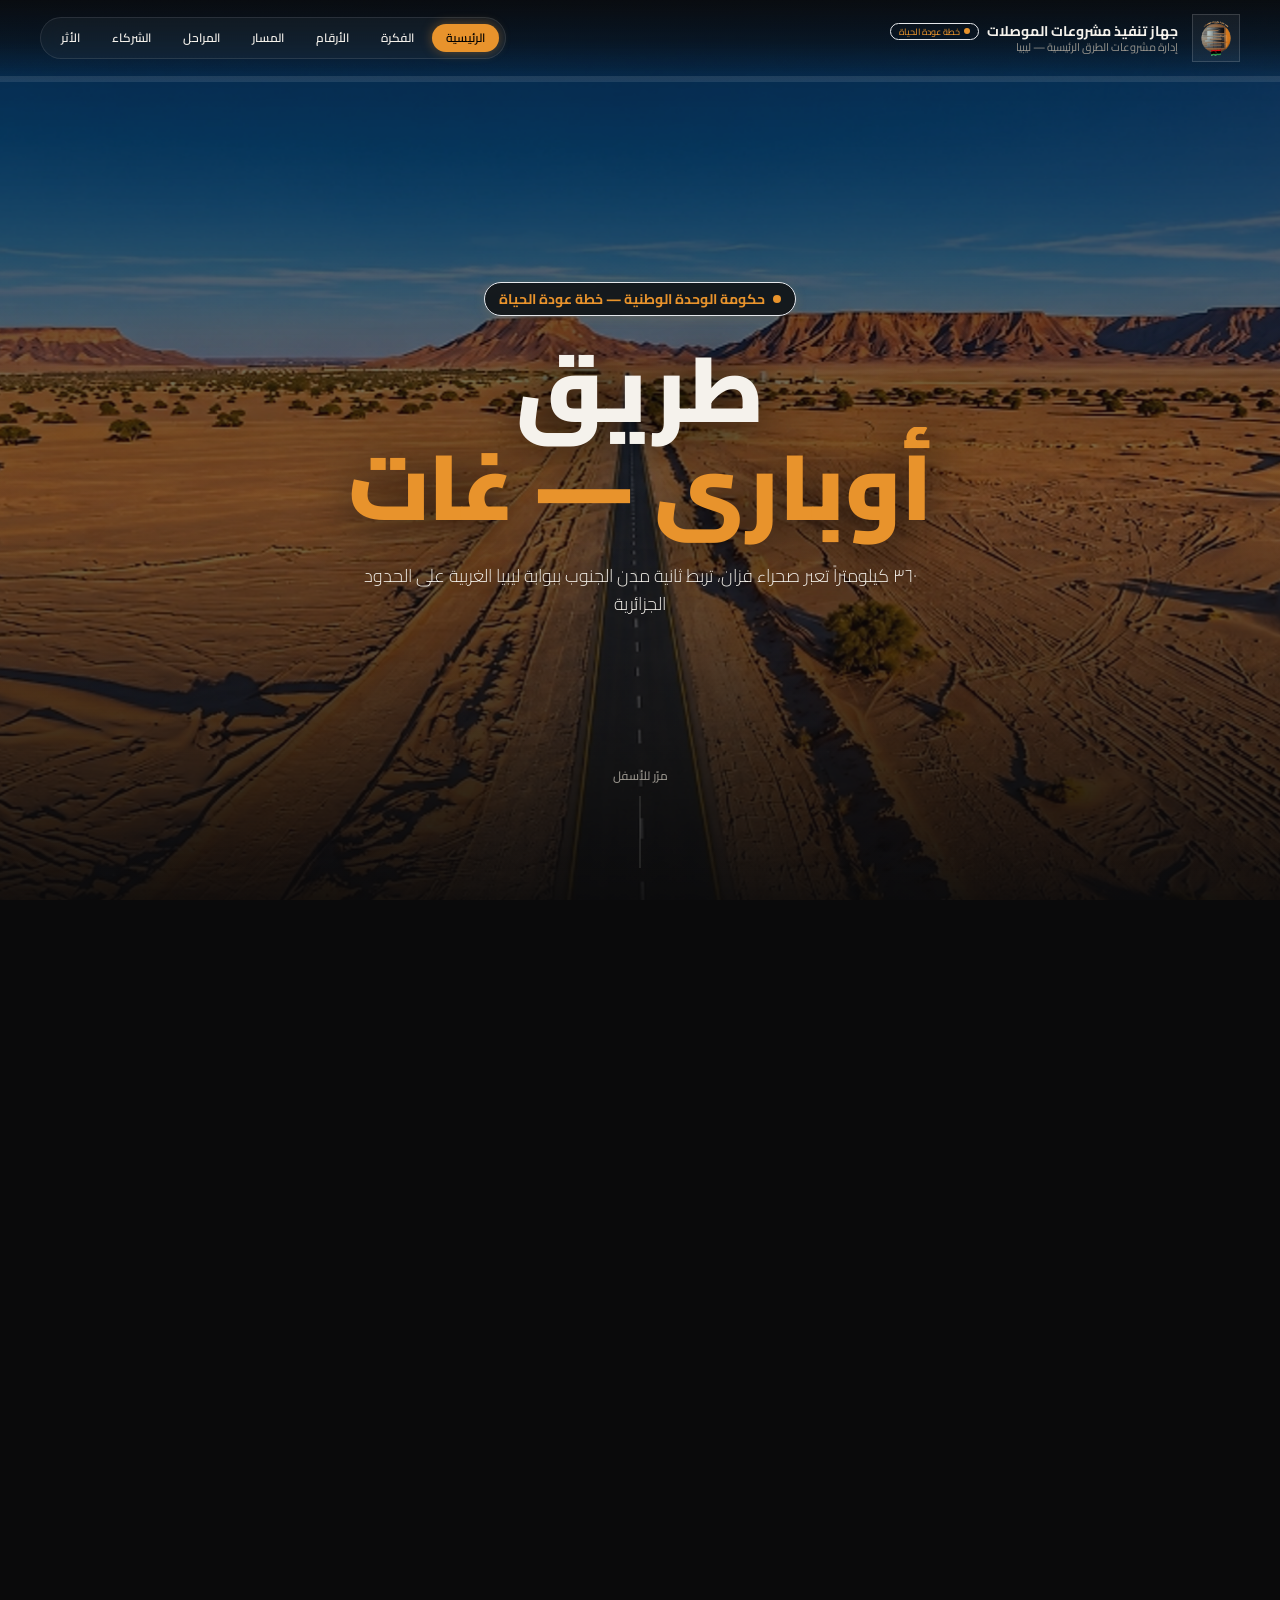
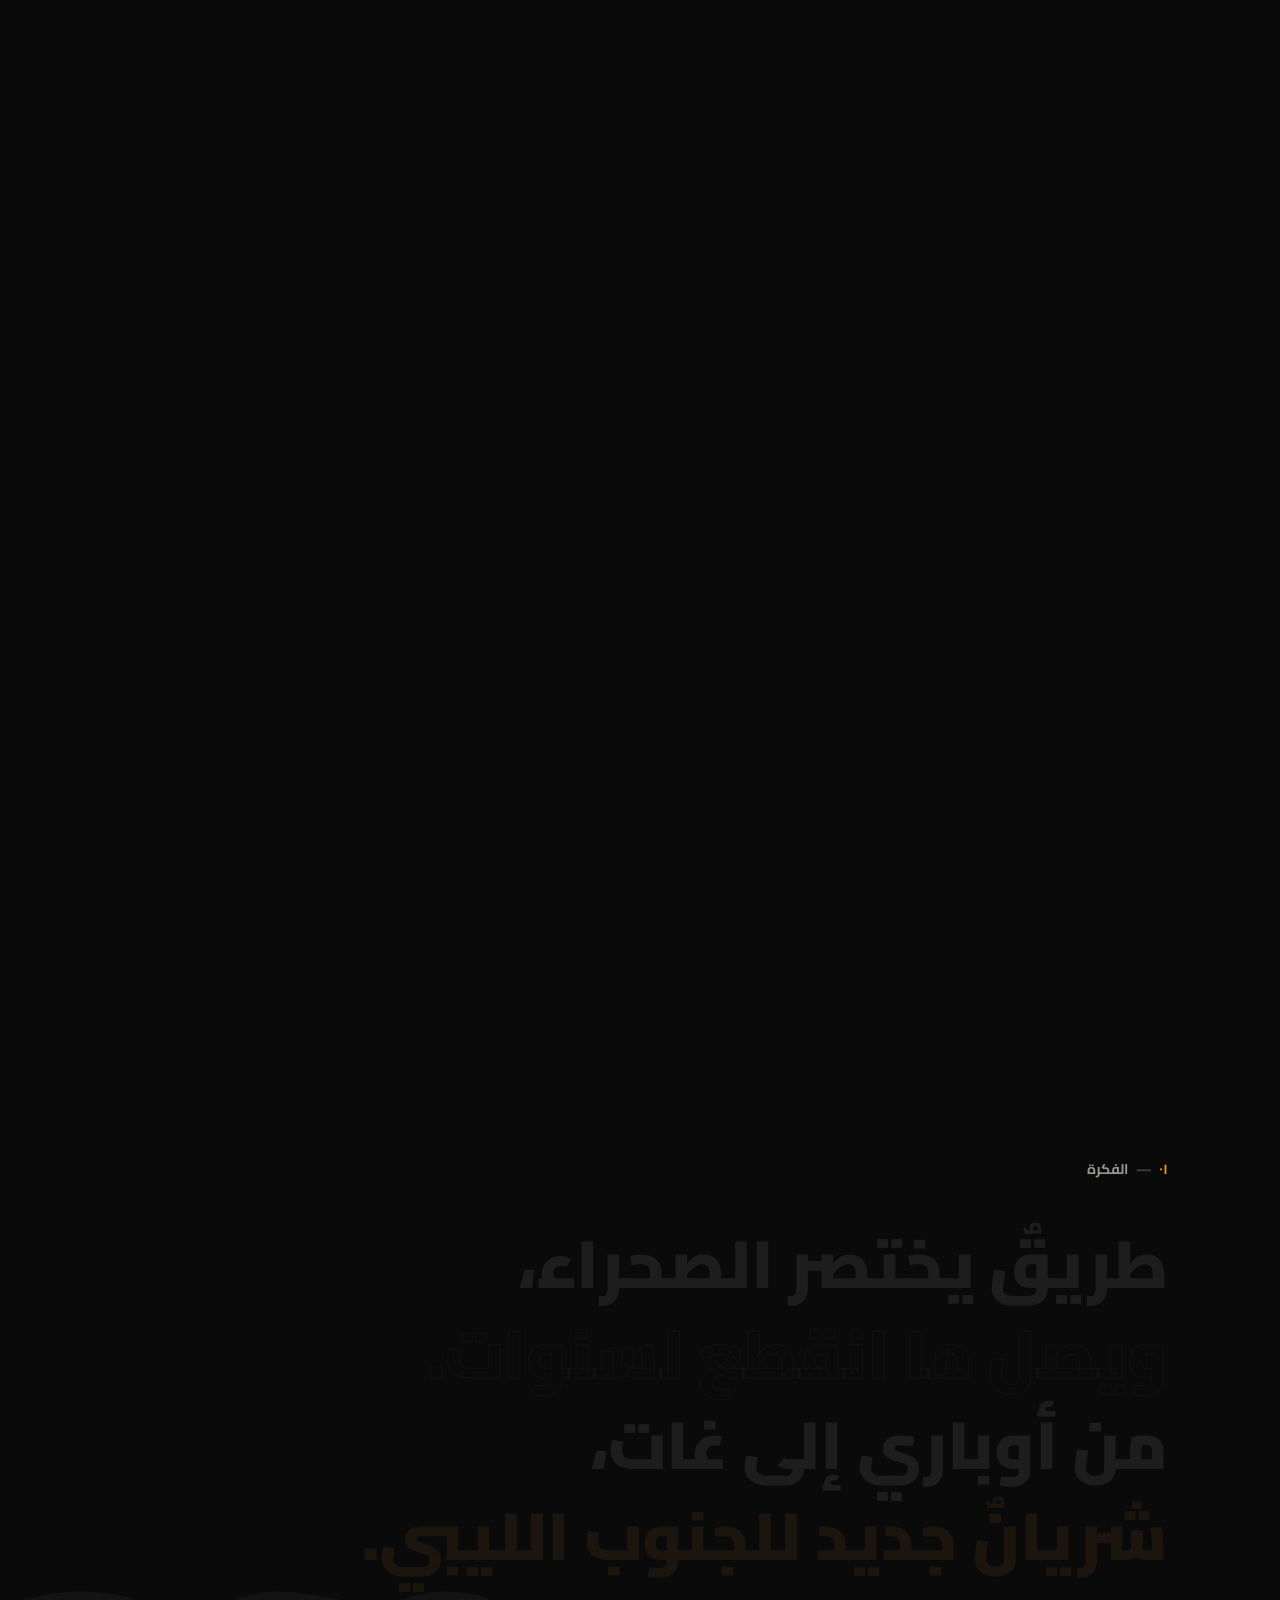
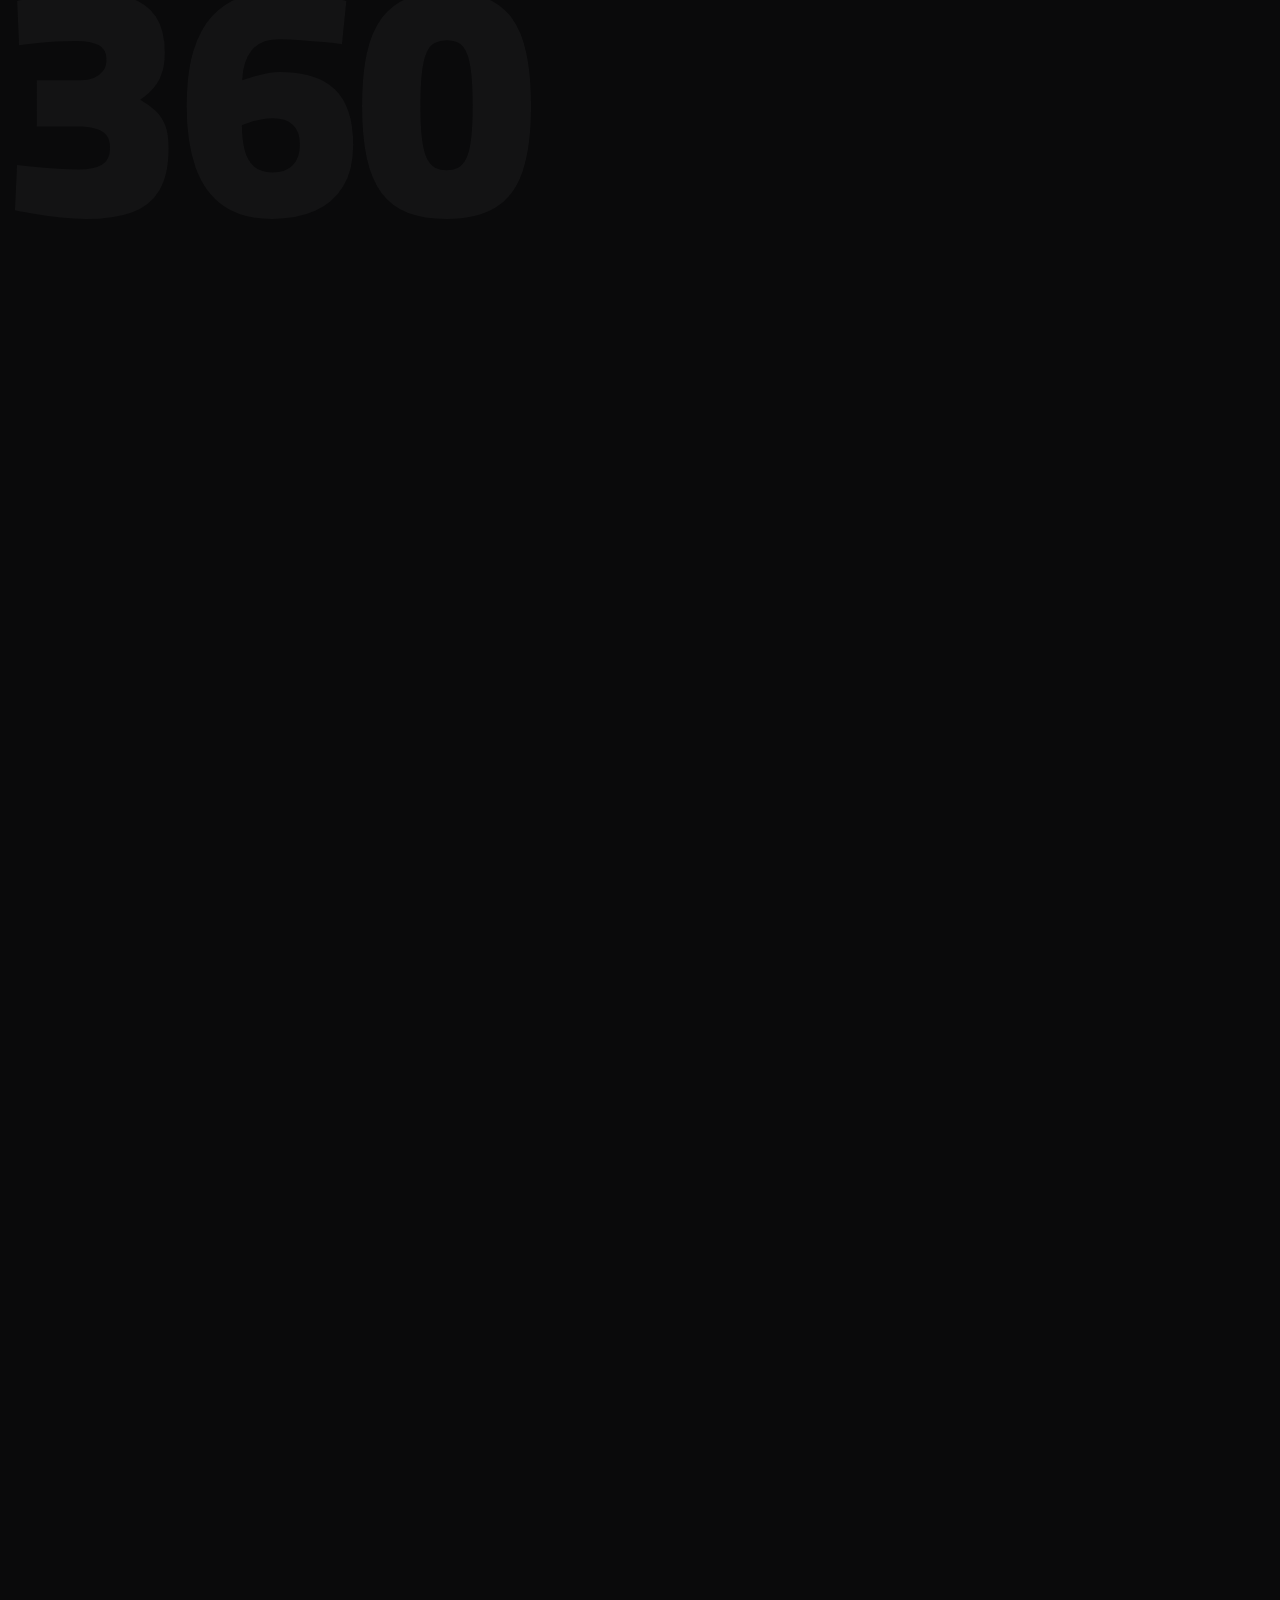
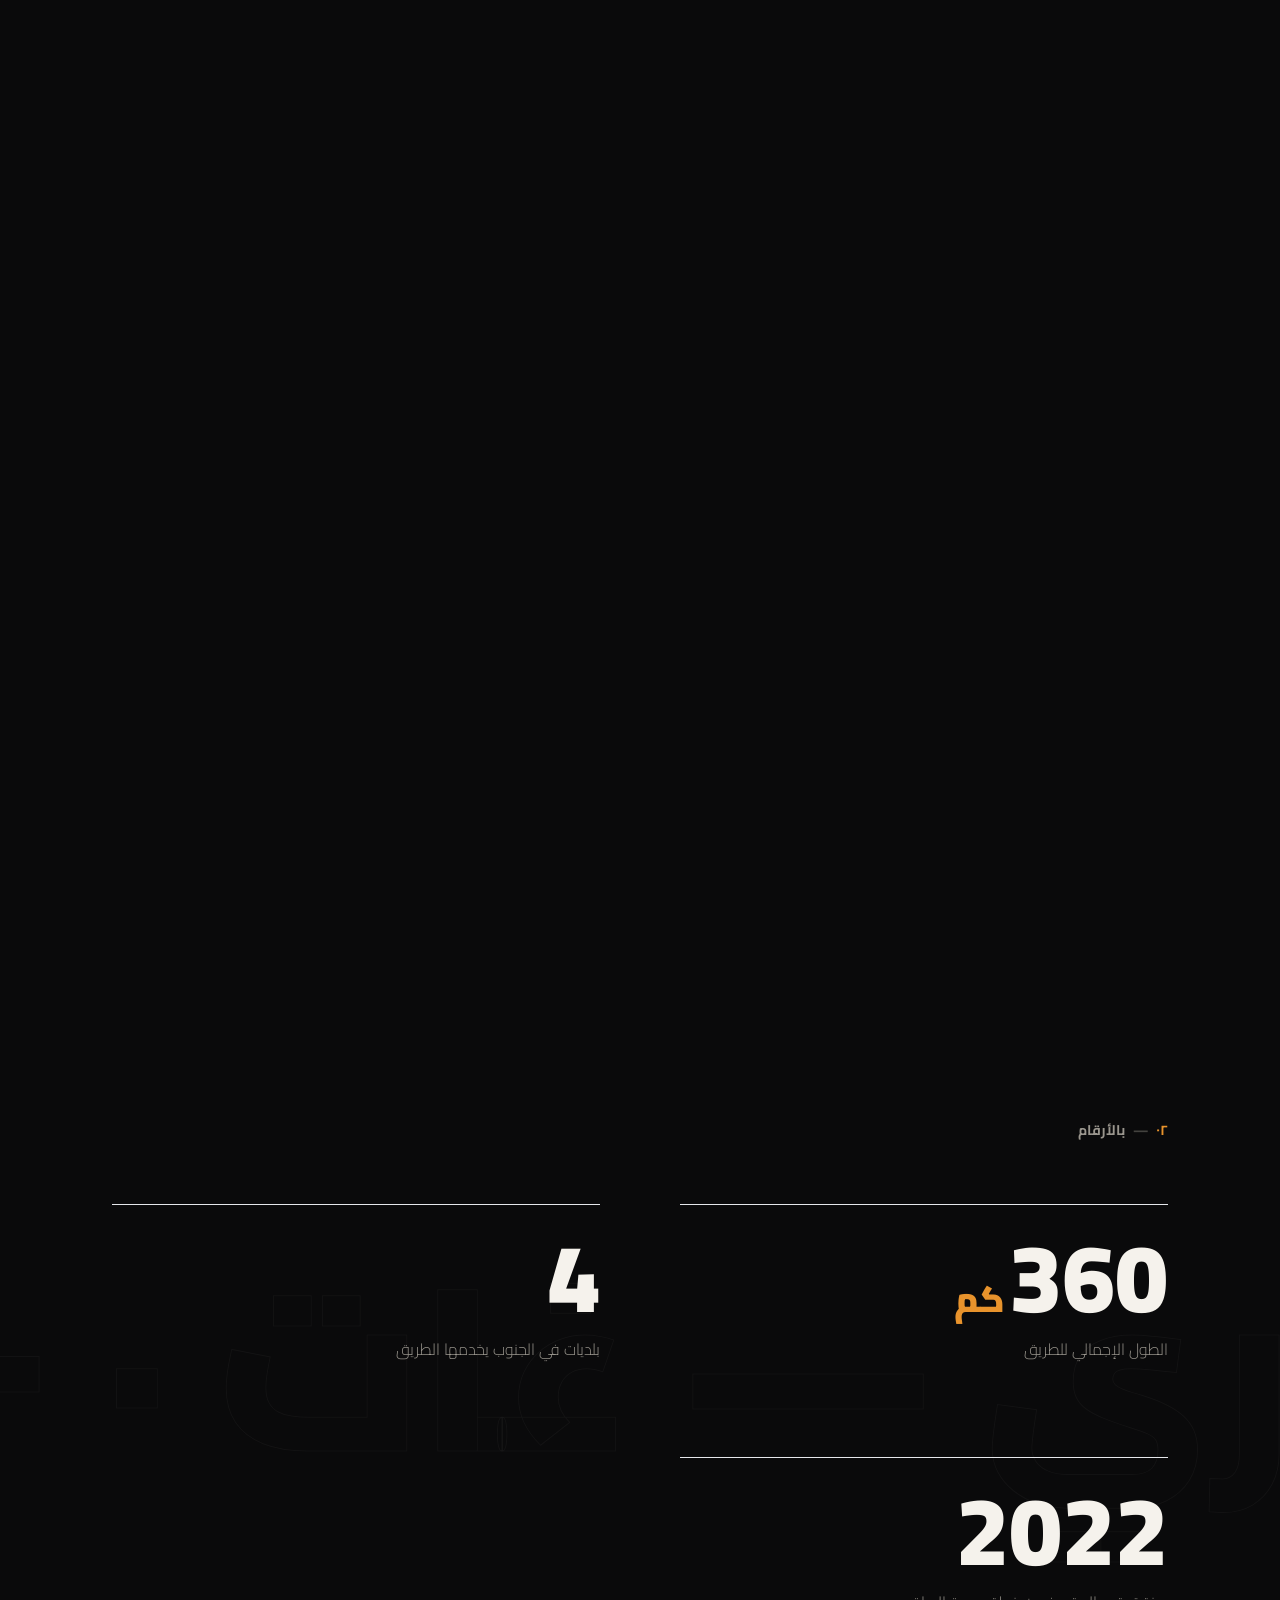
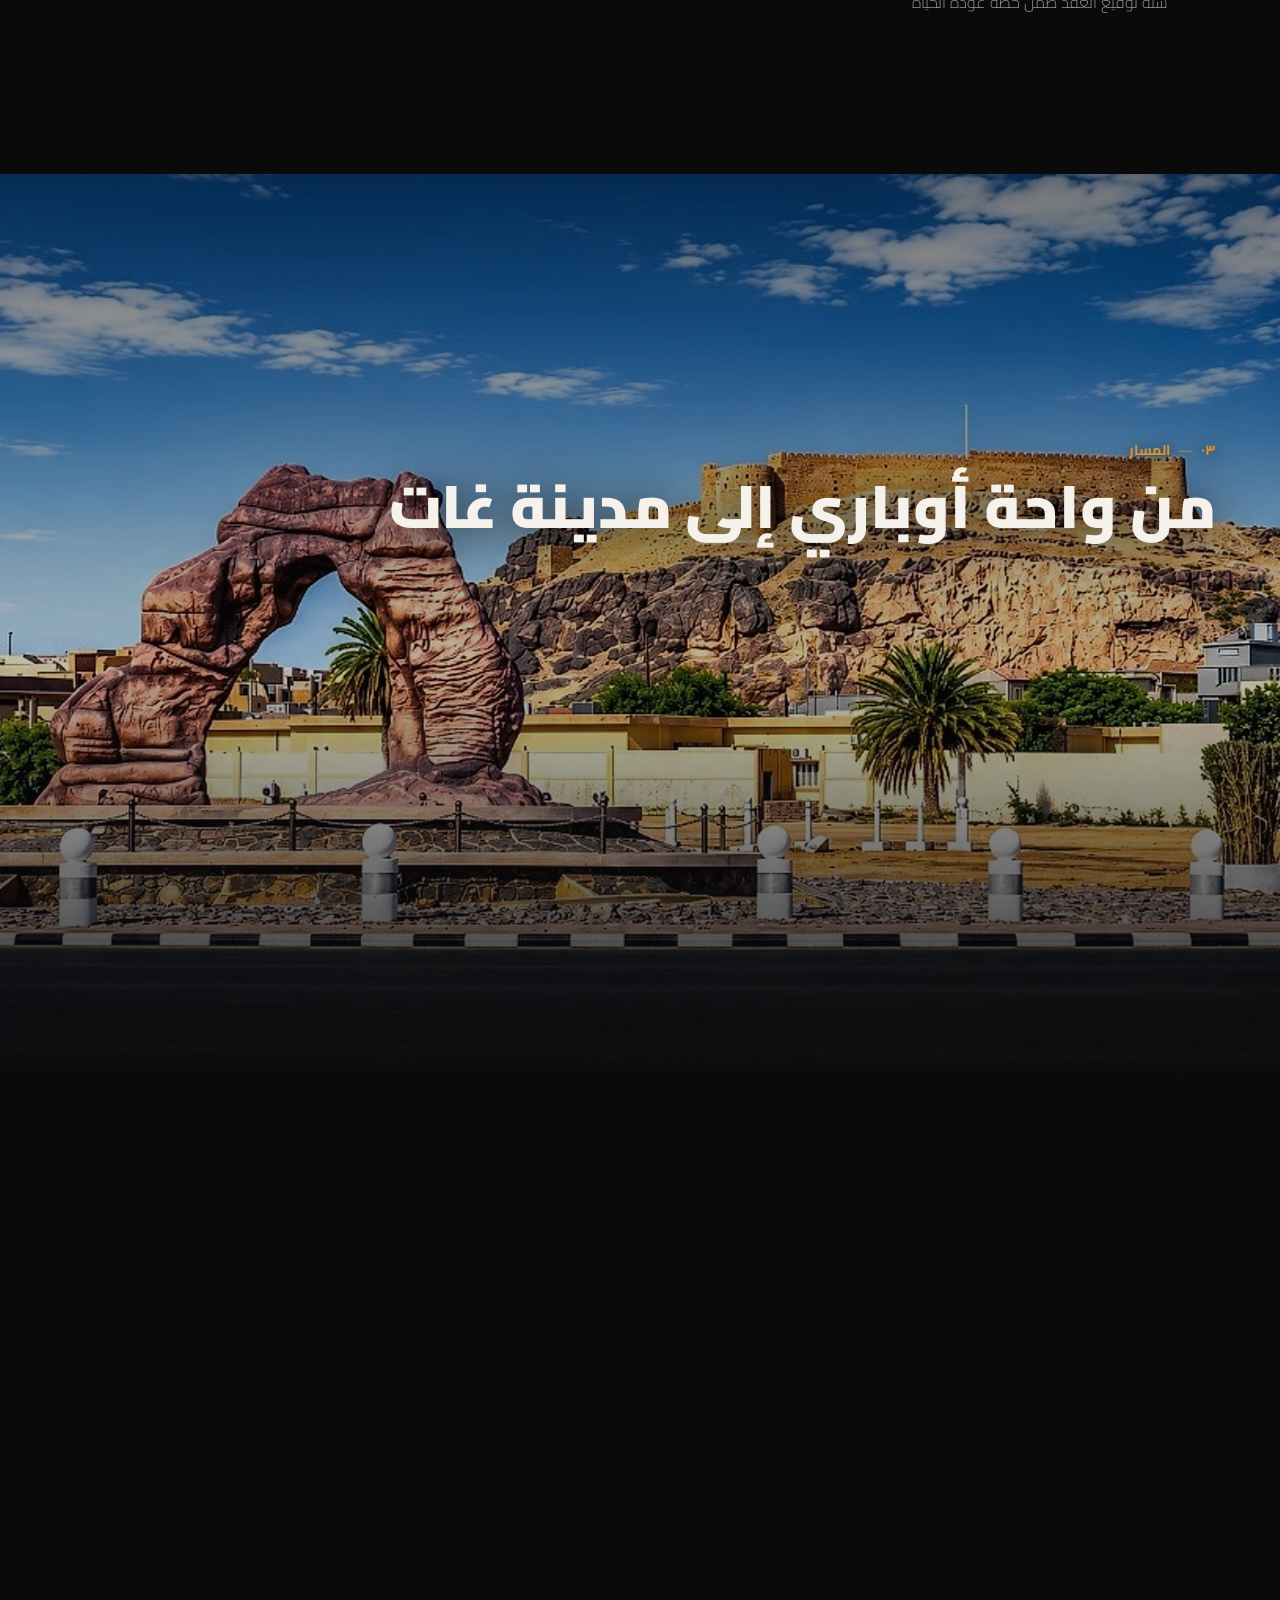
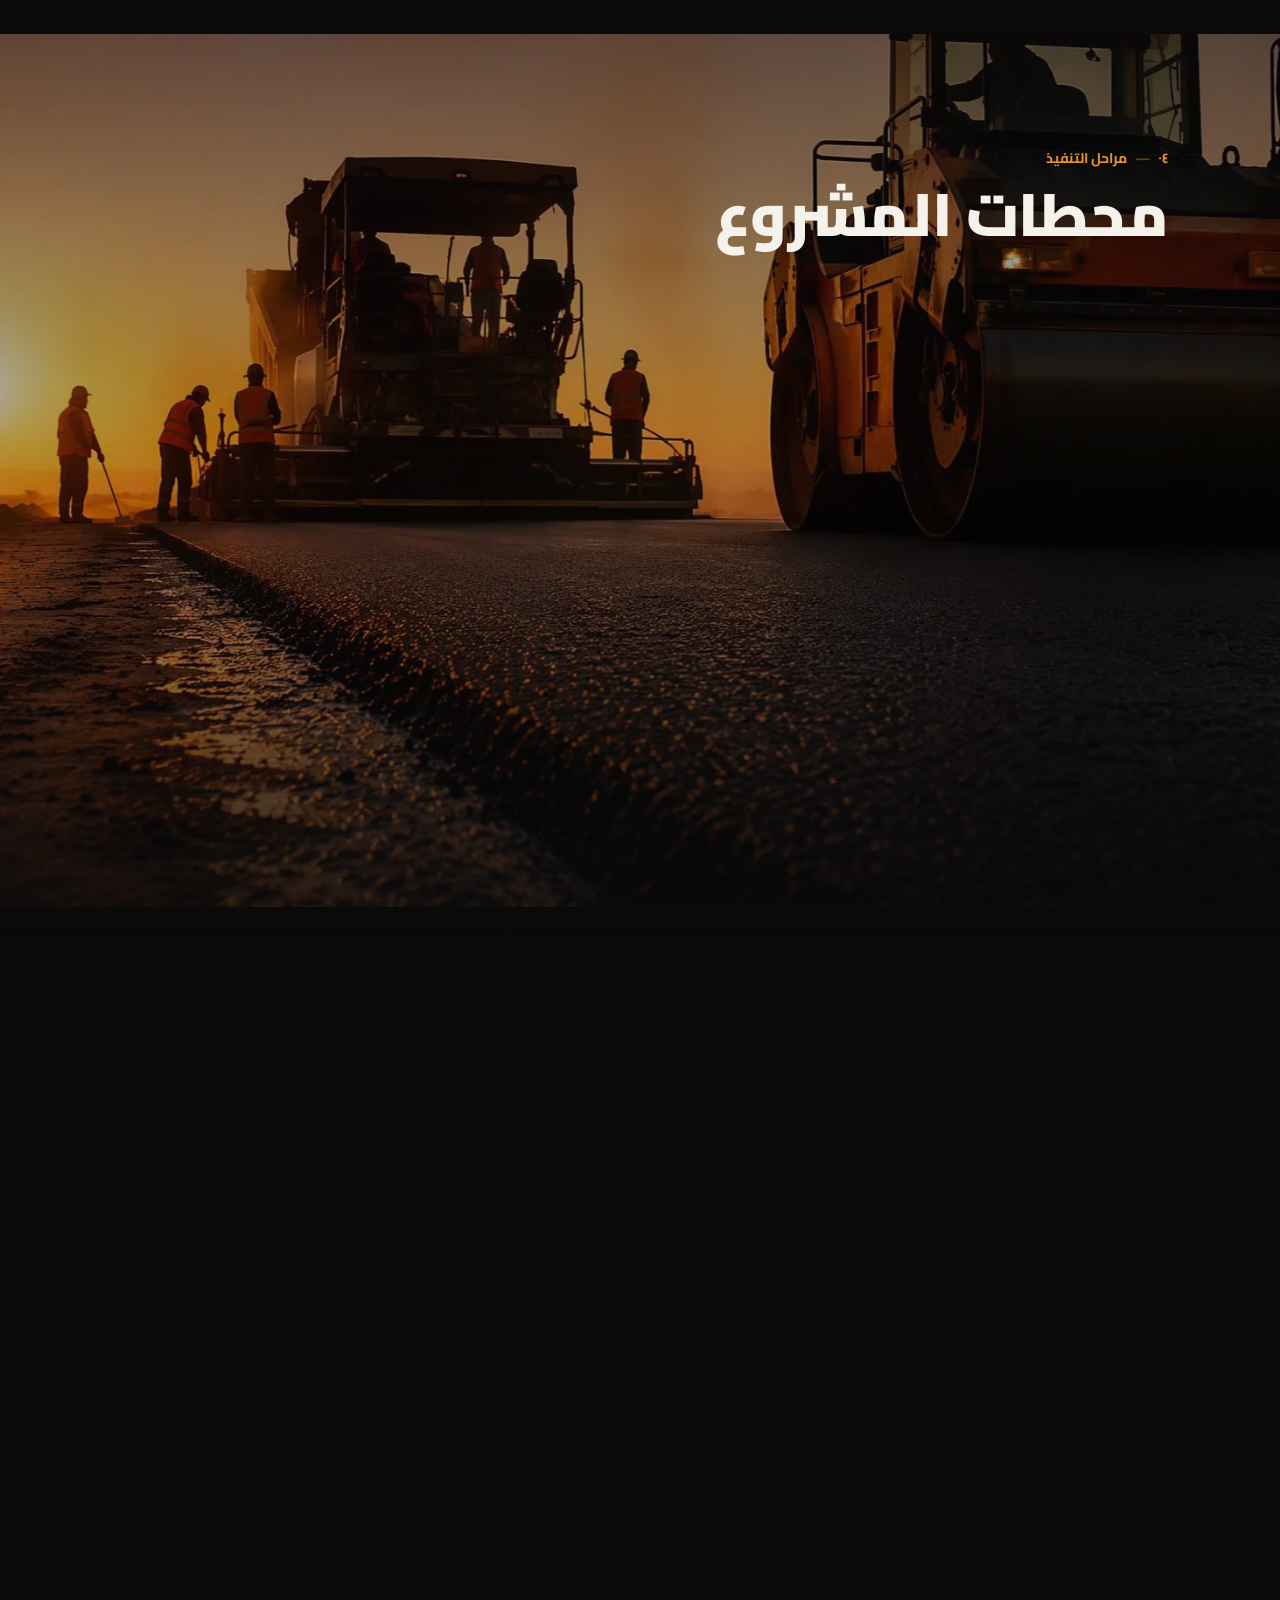
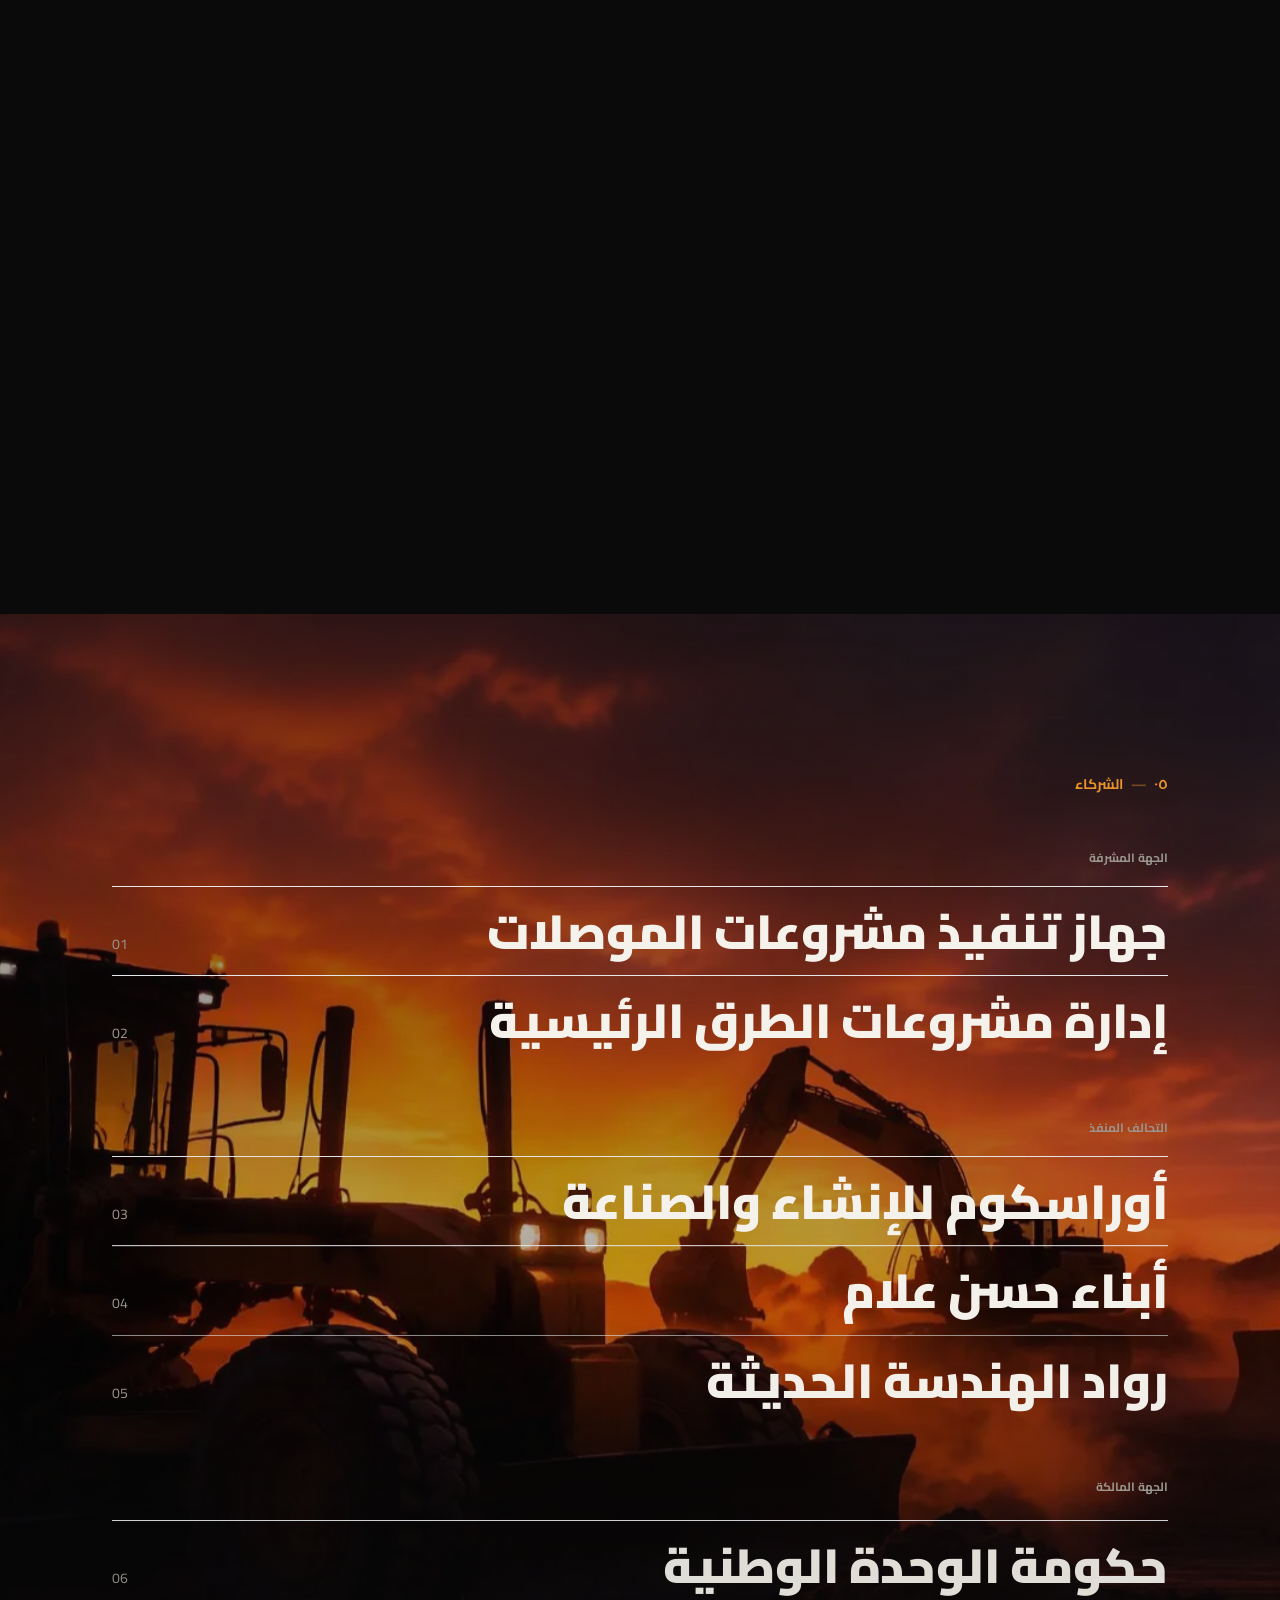
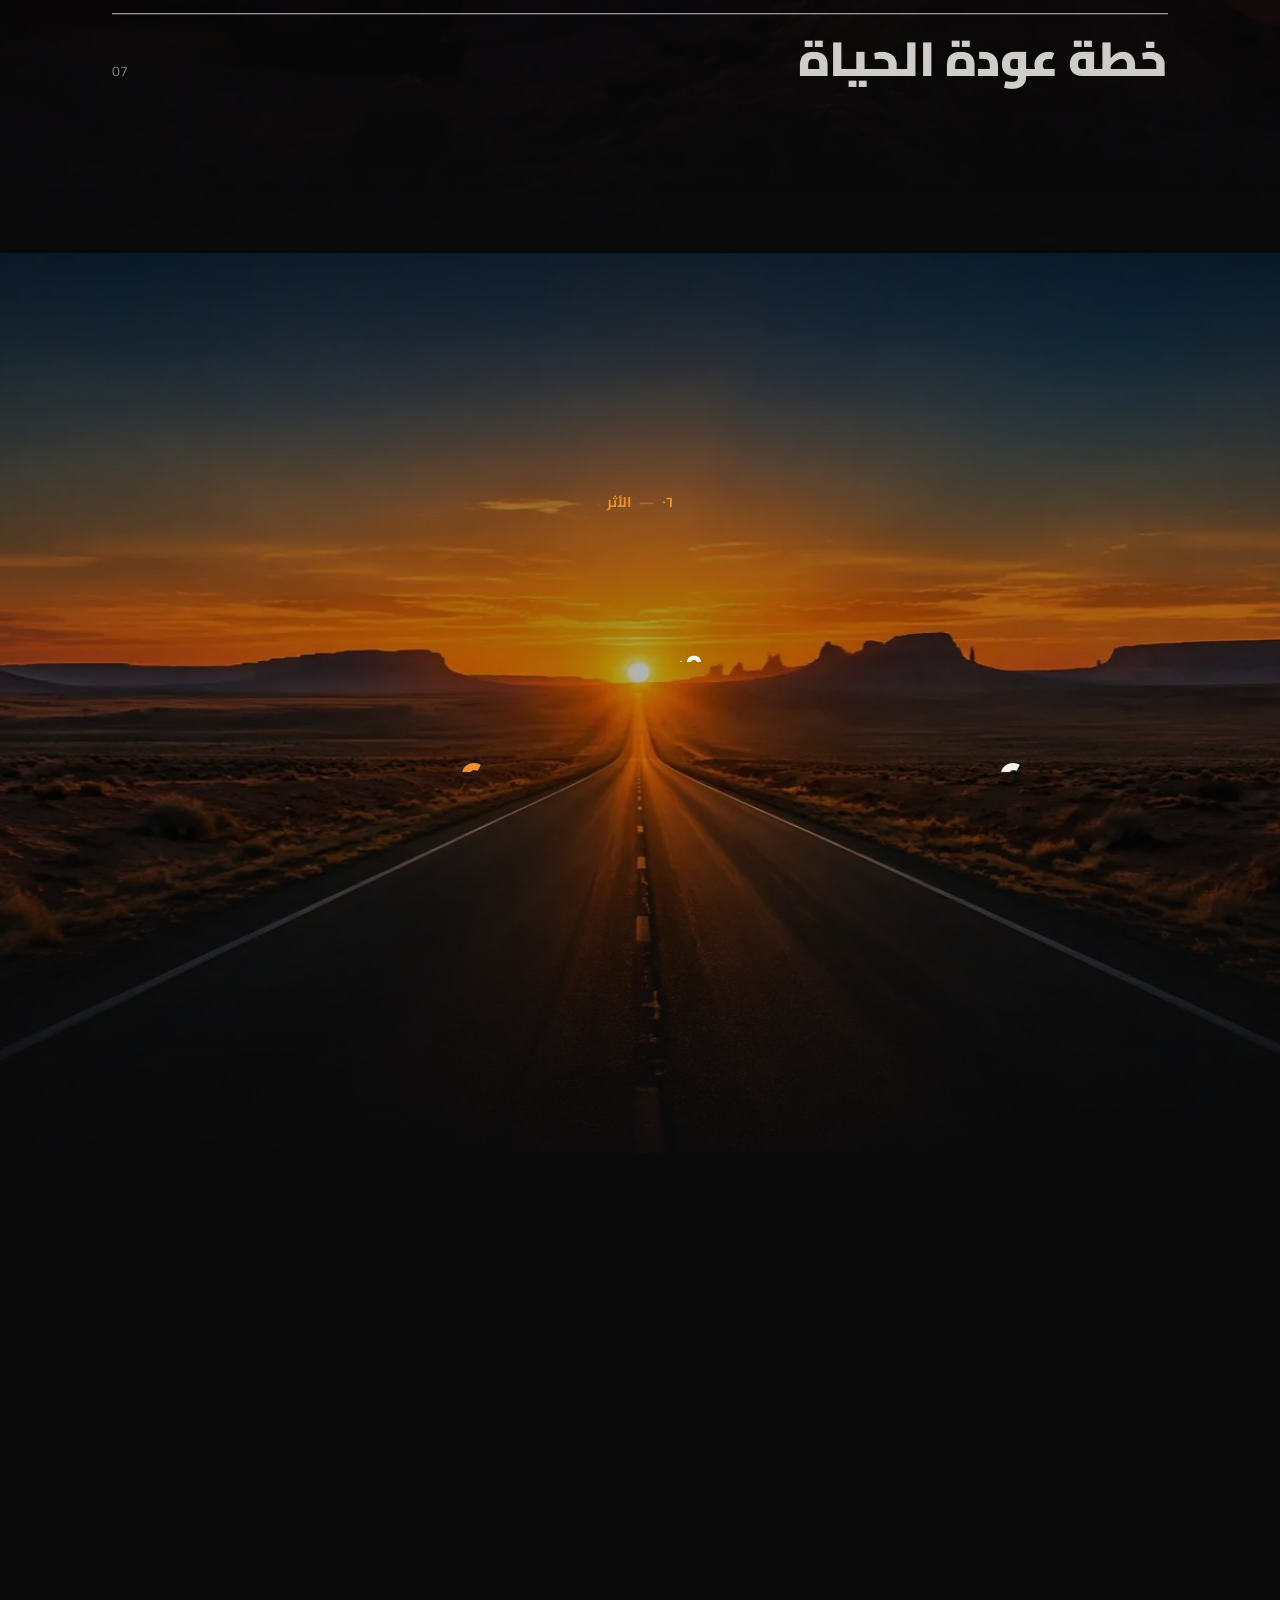
<file: index.html>
<!doctype html>
<html lang="ar" dir="rtl">
  <head>
    <meta charset="UTF-8" />
    <meta name="viewport" content="width=device-width, initial-scale=1.0" />
    <meta name="theme-color" content="#0a0a0b" />
    <meta name="description" content="مشروع صيانة وتطوير طريق أوباري – غات، 360 كم في الجنوب الليبي، بإشراف جهاز تنفيذ مشروعات الموصلات" />
    <link rel="icon" type="image/png" href="./images/logo.png" />
    
    <!-- تحميل سريع ومسبق للصور الأساسية (LCP Optimization) -->
    <link rel="preload" as="image" href="./images/logo.webp" type="image/webp" />
    <link rel="preload" as="image" href="./images/hero-mobile.webp" type="image/webp" media="(max-width: 768px)" fetchpriority="high" />
    <link rel="preload" as="image" href="./images/hero.webp" type="image/webp" media="(min-width: 769px)" fetchpriority="high" />

    <!-- اتصالات مسبقة لتسريع جلب الخطوط من أول طلب -->
    <link rel="dns-prefetch" href="https://fonts.googleapis.com" />
    <link rel="dns-prefetch" href="https://fonts.gstatic.com" />
    <link rel="preconnect" href="https://fonts.googleapis.com" />
    <link rel="preconnect" href="https://fonts.gstatic.com" crossorigin />
    <link
      href="https://fonts.googleapis.com/css2?family=Cairo:wght@400;500;600;700;800;900&display=swap"
      rel="stylesheet"
    />
    <title>طريق أوباري – غات | جهاز تنفيذ مشروعات الموصلات</title>
    <script type="module" crossorigin src="./assets/js/index-Bmm4qycj.js"></script>
    <link rel="modulepreload" crossorigin href="./assets/js/vendor-icons-OMof9n9J.js">
    <link rel="modulepreload" crossorigin href="./assets/js/vendor-react-BMICh2Qs.js">
    <link rel="modulepreload" crossorigin href="./assets/js/vendor-anim-CX-1xFV-.js">
    <link rel="stylesheet" crossorigin href="./assets/css/index-BcKM5MGF.css">
  </head>
  <body class="bg-[#0a0a0b] text-[#f5f2ec] antialiased">
    <div id="root"></div>
  </body>
</html>
</file>
<file: assets/css/index-BcKM5MGF.css>
*,:before,:after{--tw-border-spacing-x: 0;--tw-border-spacing-y: 0;--tw-translate-x: 0;--tw-translate-y: 0;--tw-rotate: 0;--tw-skew-x: 0;--tw-skew-y: 0;--tw-scale-x: 1;--tw-scale-y: 1;--tw-pan-x: ;--tw-pan-y: ;--tw-pinch-zoom: ;--tw-scroll-snap-strictness: proximity;--tw-gradient-from-position: ;--tw-gradient-via-position: ;--tw-gradient-to-position: ;--tw-ordinal: ;--tw-slashed-zero: ;--tw-numeric-figure: ;--tw-numeric-spacing: ;--tw-numeric-fraction: ;--tw-ring-inset: ;--tw-ring-offset-width: 0px;--tw-ring-offset-color: #fff;--tw-ring-color: rgb(59 130 246 / .5);--tw-ring-offset-shadow: 0 0 #0000;--tw-ring-shadow: 0 0 #0000;--tw-shadow: 0 0 #0000;--tw-shadow-colored: 0 0 #0000;--tw-blur: ;--tw-brightness: ;--tw-contrast: ;--tw-grayscale: ;--tw-hue-rotate: ;--tw-invert: ;--tw-saturate: ;--tw-sepia: ;--tw-drop-shadow: ;--tw-backdrop-blur: ;--tw-backdrop-brightness: ;--tw-backdrop-contrast: ;--tw-backdrop-grayscale: ;--tw-backdrop-hue-rotate: ;--tw-backdrop-invert: ;--tw-backdrop-opacity: ;--tw-backdrop-saturate: ;--tw-backdrop-sepia: ;--tw-contain-size: ;--tw-contain-layout: ;--tw-contain-paint: ;--tw-contain-style: }::backdrop{--tw-border-spacing-x: 0;--tw-border-spacing-y: 0;--tw-translate-x: 0;--tw-translate-y: 0;--tw-rotate: 0;--tw-skew-x: 0;--tw-skew-y: 0;--tw-scale-x: 1;--tw-scale-y: 1;--tw-pan-x: ;--tw-pan-y: ;--tw-pinch-zoom: ;--tw-scroll-snap-strictness: proximity;--tw-gradient-from-position: ;--tw-gradient-via-position: ;--tw-gradient-to-position: ;--tw-ordinal: ;--tw-slashed-zero: ;--tw-numeric-figure: ;--tw-numeric-spacing: ;--tw-numeric-fraction: ;--tw-ring-inset: ;--tw-ring-offset-width: 0px;--tw-ring-offset-color: #fff;--tw-ring-color: rgb(59 130 246 / .5);--tw-ring-offset-shadow: 0 0 #0000;--tw-ring-shadow: 0 0 #0000;--tw-shadow: 0 0 #0000;--tw-shadow-colored: 0 0 #0000;--tw-blur: ;--tw-brightness: ;--tw-contrast: ;--tw-grayscale: ;--tw-hue-rotate: ;--tw-invert: ;--tw-saturate: ;--tw-sepia: ;--tw-drop-shadow: ;--tw-backdrop-blur: ;--tw-backdrop-brightness: ;--tw-backdrop-contrast: ;--tw-backdrop-grayscale: ;--tw-backdrop-hue-rotate: ;--tw-backdrop-invert: ;--tw-backdrop-opacity: ;--tw-backdrop-saturate: ;--tw-backdrop-sepia: ;--tw-contain-size: ;--tw-contain-layout: ;--tw-contain-paint: ;--tw-contain-style: }*,:before,:after{box-sizing:border-box;border-width:0;border-style:solid;border-color:#e5e7eb}:before,:after{--tw-content: ""}html,:host{line-height:1.5;-webkit-text-size-adjust:100%;-moz-tab-size:4;-o-tab-size:4;tab-size:4;font-family:ui-sans-serif,system-ui,sans-serif,"Apple Color Emoji","Segoe UI Emoji",Segoe UI Symbol,"Noto Color Emoji";font-feature-settings:normal;font-variation-settings:normal;-webkit-tap-highlight-color:transparent}body{margin:0;line-height:inherit}hr{height:0;color:inherit;border-top-width:1px}abbr:where([title]){-webkit-text-decoration:underline dotted;text-decoration:underline dotted}h1,h2,h3,h4,h5,h6{font-size:inherit;font-weight:inherit}a{color:inherit;text-decoration:inherit}b,strong{font-weight:bolder}code,kbd,samp,pre{font-family:ui-monospace,SFMono-Regular,Menlo,Monaco,Consolas,Liberation Mono,Courier New,monospace;font-feature-settings:normal;font-variation-settings:normal;font-size:1em}small{font-size:80%}sub,sup{font-size:75%;line-height:0;position:relative;vertical-align:baseline}sub{bottom:-.25em}sup{top:-.5em}table{text-indent:0;border-color:inherit;border-collapse:collapse}button,input,optgroup,select,textarea{font-family:inherit;font-feature-settings:inherit;font-variation-settings:inherit;font-size:100%;font-weight:inherit;line-height:inherit;letter-spacing:inherit;color:inherit;margin:0;padding:0}button,select{text-transform:none}button,input:where([type=button]),input:where([type=reset]),input:where([type=submit]){-webkit-appearance:button;background-color:transparent;background-image:none}:-moz-focusring{outline:auto}:-moz-ui-invalid{box-shadow:none}progress{vertical-align:baseline}::-webkit-inner-spin-button,::-webkit-outer-spin-button{height:auto}[type=search]{-webkit-appearance:textfield;outline-offset:-2px}::-webkit-search-decoration{-webkit-appearance:none}::-webkit-file-upload-button{-webkit-appearance:button;font:inherit}summary{display:list-item}blockquote,dl,dd,h1,h2,h3,h4,h5,h6,hr,figure,p,pre{margin:0}fieldset{margin:0;padding:0}legend{padding:0}ol,ul,menu{list-style:none;margin:0;padding:0}dialog{padding:0}textarea{resize:vertical}input::-moz-placeholder,textarea::-moz-placeholder{opacity:1;color:#9ca3af}input::placeholder,textarea::placeholder{opacity:1;color:#9ca3af}button,[role=button]{cursor:pointer}:disabled{cursor:default}img,svg,video,canvas,audio,iframe,embed,object{display:block;vertical-align:middle}img,video{max-width:100%;height:auto}[hidden]:where(:not([hidden=until-found])){display:none}.sr-only{position:absolute;width:1px;height:1px;padding:0;margin:-1px;overflow:hidden;clip:rect(0,0,0,0);white-space:nowrap;border-width:0}.pointer-events-none{pointer-events:none}.visible{visibility:visible}.invisible{visibility:hidden}.fixed{position:fixed}.absolute{position:absolute}.relative{position:relative}.inset-0{inset:0}.inset-x-0{left:0;right:0}.inset-y-0{top:0;bottom:0}.-bottom-10{bottom:-2.5rem}.-bottom-12{bottom:-3rem}.-bottom-7{bottom:-1.75rem}.-left-12{left:-3rem}.-right-12{right:-3rem}.-top-12{top:-3rem}.bottom-0{bottom:0}.bottom-3{bottom:.75rem}.bottom-5{bottom:1.25rem}.left-0{left:0}.left-1\/2{left:50%}.left-2{left:.5rem}.left-\[50\%\]{left:50%}.right-0{right:0}.right-1{right:.25rem}.right-2{right:.5rem}.right-3{right:.75rem}.right-4{right:1rem}.right-\[14px\]{right:14px}.right-\[15px\]{right:15px}.right-\[6px\]{right:6px}.right-\[7px\]{right:7px}.right-\[8px\]{right:8px}.top-0{top:0}.top-1\.5{top:.375rem}.top-1\/2{top:50%}.top-3{top:.75rem}.top-3\.5{top:.875rem}.top-4{top:1rem}.top-\[1px\]{top:1px}.top-\[50\%\]{top:50%}.top-\[60\%\]{top:60%}.top-full{top:100%}.isolate{isolation:isolate}.z-10{z-index:10}.z-20{z-index:20}.z-50{z-index:50}.z-\[1\]{z-index:1}.order-first{order:-9999}.order-last{order:9999}.col-start-2{grid-column-start:2}.row-span-2{grid-row:span 2 / span 2}.row-start-1{grid-row-start:1}.\!m-0{margin:0!important}.-mx-1{margin-left:-.25rem;margin-right:-.25rem}.-my-2{margin-top:-.5rem;margin-bottom:-.5rem}.mx-2{margin-left:.5rem;margin-right:.5rem}.mx-3\.5{margin-left:.875rem;margin-right:.875rem}.mx-auto{margin-left:auto;margin-right:auto}.my-0{margin-top:0;margin-bottom:0}.my-0\.5{margin-top:.125rem;margin-bottom:.125rem}.my-1{margin-top:.25rem;margin-bottom:.25rem}.my-2{margin-top:.5rem;margin-bottom:.5rem}.-ml-4{margin-left:-1rem}.-mt-4{margin-top:-1rem}.mb-10{margin-bottom:2.5rem}.mb-14{margin-bottom:3.5rem}.mb-2{margin-bottom:.5rem}.mb-3{margin-bottom:.75rem}.mb-4{margin-bottom:1rem}.mb-5{margin-bottom:1.25rem}.mb-6{margin-bottom:1.5rem}.ml-1{margin-left:.25rem}.ml-4{margin-left:1rem}.ml-auto{margin-left:auto}.mt-0\.5{margin-top:.125rem}.mt-1{margin-top:.25rem}.mt-1\.5{margin-top:.375rem}.mt-10{margin-top:2.5rem}.mt-2{margin-top:.5rem}.mt-4{margin-top:1rem}.mt-5{margin-top:1.25rem}.mt-8{margin-top:2rem}.mt-auto{margin-top:auto}.line-clamp-1{overflow:hidden;display:-webkit-box;-webkit-box-orient:vertical;-webkit-line-clamp:1}.line-clamp-2{overflow:hidden;display:-webkit-box;-webkit-box-orient:vertical;-webkit-line-clamp:2}.block{display:block}.flex{display:flex}.inline-flex{display:inline-flex}.table{display:table}.table-caption{display:table-caption}.table-cell{display:table-cell}.table-row{display:table-row}.grid{display:grid}.hidden{display:none}.aspect-square{aspect-ratio:1 / 1}.aspect-video{aspect-ratio:16 / 9}.size-10{width:2.5rem;height:2.5rem}.size-2{width:.5rem;height:.5rem}.size-2\.5{width:.625rem;height:.625rem}.size-3{width:.75rem;height:.75rem}.size-3\.5{width:.875rem;height:.875rem}.size-4{width:1rem;height:1rem}.size-6{width:1.5rem;height:1.5rem}.size-7{width:1.75rem;height:1.75rem}.size-8{width:2rem;height:2rem}.size-9{width:2.25rem;height:2.25rem}.size-auto{width:auto;height:auto}.size-full{width:100%;height:100%}.h-1\.5{height:.375rem}.h-10{height:2.5rem}.h-11{height:2.75rem}.h-12{height:3rem}.h-16{height:4rem}.h-2{height:.5rem}.h-2\.5{height:.625rem}.h-3\.5{height:.875rem}.h-4{height:1rem}.h-44{height:11rem}.h-5{height:1.25rem}.h-6{height:1.5rem}.h-7{height:1.75rem}.h-8{height:2rem}.h-9{height:2.25rem}.h-\[1\.15rem\]{height:1.15rem}.h-\[15px\]{height:15px}.h-\[3px\]{height:3px}.h-\[calc\(100\%-1px\)\]{height:calc(100% - 1px)}.h-\[var\(--radix-navigation-menu-viewport-height\)\]{height:var(--radix-navigation-menu-viewport-height)}.h-\[var\(--radix-select-trigger-height\)\]{height:var(--radix-select-trigger-height)}.h-auto{height:auto}.h-full{height:100%}.h-px{height:1px}.h-screen{height:100vh}.h-svh{height:100svh}.max-h-\[300px\]{max-height:300px}.min-h-0{min-height:0px}.min-h-16{min-height:4rem}.min-h-4{min-height:1rem}.min-h-screen{min-height:100vh}.min-h-svh{min-height:100svh}.w-0{width:0px}.w-1{width:.25rem}.w-1\.5{width:.375rem}.w-10{width:2.5rem}.w-11{width:2.75rem}.w-16{width:4rem}.w-2{width:.5rem}.w-2\.5{width:.625rem}.w-3{width:.75rem}.w-3\.5{width:.875rem}.w-3\/4{width:75%}.w-4{width:1rem}.w-44{width:11rem}.w-5{width:1.25rem}.w-64{width:16rem}.w-72{width:18rem}.w-8{width:2rem}.w-9{width:2.25rem}.w-\[100px\]{width:100px}.w-\[15px\]{width:15px}.w-\[3px\]{width:3px}.w-auto{width:auto}.w-fit{width:-moz-fit-content;width:fit-content}.w-full{width:100%}.w-max{width:-moz-max-content;width:max-content}.w-px{width:1px}.min-w-0{min-width:0px}.min-w-10{min-width:2.5rem}.min-w-5{min-width:1.25rem}.min-w-8{min-width:2rem}.min-w-9{min-width:2.25rem}.min-w-\[12rem\]{min-width:12rem}.min-w-\[8rem\]{min-width:8rem}.min-w-\[var\(--radix-select-trigger-width\)\]{min-width:var(--radix-select-trigger-width)}.max-w-3xl{max-width:48rem}.max-w-5xl{max-width:64rem}.max-w-6xl{max-width:72rem}.max-w-7xl{max-width:80rem}.max-w-\[280px\]{max-width:280px}.max-w-\[92vw\]{max-width:92vw}.max-w-\[calc\(100\%-2rem\)\]{max-width:calc(100% - 2rem)}.max-w-max{max-width:-moz-max-content;max-width:max-content}.max-w-md{max-width:28rem}.max-w-sm{max-width:24rem}.max-w-xl{max-width:36rem}.flex-1{flex:1 1 0%}.shrink-0{flex-shrink:0}.grow{flex-grow:1}.grow-0{flex-grow:0}.basis-full{flex-basis:100%}.caption-bottom{caption-side:bottom}.border-collapse{border-collapse:collapse}.origin-right{transform-origin:right}.origin-top{transform-origin:top}.-translate-x-1\/2{--tw-translate-x: -50%;transform:translate(var(--tw-translate-x),var(--tw-translate-y)) rotate(var(--tw-rotate)) skew(var(--tw-skew-x)) skewY(var(--tw-skew-y)) scaleX(var(--tw-scale-x)) scaleY(var(--tw-scale-y))}.-translate-x-px{--tw-translate-x: -1px;transform:translate(var(--tw-translate-x),var(--tw-translate-y)) rotate(var(--tw-rotate)) skew(var(--tw-skew-x)) skewY(var(--tw-skew-y)) scaleX(var(--tw-scale-x)) scaleY(var(--tw-scale-y))}.-translate-y-1\/2{--tw-translate-y: -50%;transform:translate(var(--tw-translate-x),var(--tw-translate-y)) rotate(var(--tw-rotate)) skew(var(--tw-skew-x)) skewY(var(--tw-skew-y)) scaleX(var(--tw-scale-x)) scaleY(var(--tw-scale-y))}.translate-x-\[-50\%\]{--tw-translate-x: -50%;transform:translate(var(--tw-translate-x),var(--tw-translate-y)) rotate(var(--tw-rotate)) skew(var(--tw-skew-x)) skewY(var(--tw-skew-y)) scaleX(var(--tw-scale-x)) scaleY(var(--tw-scale-y))}.translate-x-px{--tw-translate-x: 1px;transform:translate(var(--tw-translate-x),var(--tw-translate-y)) rotate(var(--tw-rotate)) skew(var(--tw-skew-x)) skewY(var(--tw-skew-y)) scaleX(var(--tw-scale-x)) scaleY(var(--tw-scale-y))}.translate-y-0\.5{--tw-translate-y: .125rem;transform:translate(var(--tw-translate-x),var(--tw-translate-y)) rotate(var(--tw-rotate)) skew(var(--tw-skew-x)) skewY(var(--tw-skew-y)) scaleX(var(--tw-scale-x)) scaleY(var(--tw-scale-y))}.translate-y-\[-50\%\]{--tw-translate-y: -50%;transform:translate(var(--tw-translate-x),var(--tw-translate-y)) rotate(var(--tw-rotate)) skew(var(--tw-skew-x)) skewY(var(--tw-skew-y)) scaleX(var(--tw-scale-x)) scaleY(var(--tw-scale-y))}.translate-y-\[calc\(-50\%_-_2px\)\]{--tw-translate-y: calc(-50% - 2px) ;transform:translate(var(--tw-translate-x),var(--tw-translate-y)) rotate(var(--tw-rotate)) skew(var(--tw-skew-x)) skewY(var(--tw-skew-y)) scaleX(var(--tw-scale-x)) scaleY(var(--tw-scale-y))}.rotate-45{--tw-rotate: 45deg;transform:translate(var(--tw-translate-x),var(--tw-translate-y)) rotate(var(--tw-rotate)) skew(var(--tw-skew-x)) skewY(var(--tw-skew-y)) scaleX(var(--tw-scale-x)) scaleY(var(--tw-scale-y))}.rotate-90{--tw-rotate: 90deg;transform:translate(var(--tw-translate-x),var(--tw-translate-y)) rotate(var(--tw-rotate)) skew(var(--tw-skew-x)) skewY(var(--tw-skew-y)) scaleX(var(--tw-scale-x)) scaleY(var(--tw-scale-y))}.transform{transform:translate(var(--tw-translate-x),var(--tw-translate-y)) rotate(var(--tw-rotate)) skew(var(--tw-skew-x)) skewY(var(--tw-skew-y)) scaleX(var(--tw-scale-x)) scaleY(var(--tw-scale-y))}@keyframes caret-blink{0%,70%,to{opacity:1}20%,50%{opacity:0}}.animate-caret-blink{animation:caret-blink 1.25s ease-out infinite}@keyframes pulse{50%{opacity:.5}}.animate-pulse{animation:pulse 2s cubic-bezier(.4,0,.6,1) infinite}@keyframes spin{to{transform:rotate(360deg)}}.animate-spin{animation:spin 1s linear infinite}.cursor-default{cursor:default}.cursor-pointer{cursor:pointer}.cursor-text{cursor:text}.touch-none{touch-action:none}.select-none{-webkit-user-select:none;-moz-user-select:none;user-select:none}.resize-none{resize:none}.scroll-my-1{scroll-margin-top:.25rem;scroll-margin-bottom:.25rem}.scroll-py-1{scroll-padding-top:.25rem;scroll-padding-bottom:.25rem}.list-disc{list-style-type:disc}.list-none{list-style-type:none}.auto-rows-min{grid-auto-rows:min-content}.grid-cols-1{grid-template-columns:repeat(1,minmax(0,1fr))}.grid-cols-2{grid-template-columns:repeat(2,minmax(0,1fr))}.grid-cols-\[0_1fr\]{grid-template-columns:0 1fr}.grid-rows-\[auto_auto\]{grid-template-rows:auto auto}.flex-row{flex-direction:row}.flex-col{flex-direction:column}.flex-col-reverse{flex-direction:column-reverse}.flex-wrap{flex-wrap:wrap}.place-content-center{place-content:center}.items-start{align-items:flex-start}.items-end{align-items:flex-end}.items-center{align-items:center}.items-baseline{align-items:baseline}.items-stretch{align-items:stretch}.justify-start{justify-content:flex-start}.justify-center{justify-content:center}.justify-between{justify-content:space-between}.justify-items-start{justify-items:start}.gap-0\.5{gap:.125rem}.gap-1{gap:.25rem}.gap-1\.5{gap:.375rem}.gap-10{gap:2.5rem}.gap-2{gap:.5rem}.gap-2\.5{gap:.625rem}.gap-3{gap:.75rem}.gap-3\.5{gap:.875rem}.gap-4{gap:1rem}.gap-6{gap:1.5rem}.gap-7{gap:1.75rem}.gap-8{gap:2rem}.gap-\[--spacing\(var\(--gap\)\)\]{gap:var(--spacing(var(--gap)))}.gap-y-0\.5{row-gap:.125rem}.space-y-3>:not([hidden])~:not([hidden]){--tw-space-y-reverse: 0;margin-top:calc(.75rem * calc(1 - var(--tw-space-y-reverse)));margin-bottom:calc(.75rem * var(--tw-space-y-reverse))}.space-y-5>:not([hidden])~:not([hidden]){--tw-space-y-reverse: 0;margin-top:calc(1.25rem * calc(1 - var(--tw-space-y-reverse)));margin-bottom:calc(1.25rem * var(--tw-space-y-reverse))}.self-start{align-self:flex-start}.self-stretch{align-self:stretch}.justify-self-end{justify-self:end}.overflow-auto{overflow:auto}.overflow-hidden{overflow:hidden}.overflow-x-auto{overflow-x:auto}.overflow-y-auto{overflow-y:auto}.overflow-x-hidden{overflow-x:hidden}.whitespace-nowrap{white-space:nowrap}.text-balance{text-wrap:balance}.break-words{overflow-wrap:break-word}.rounded{border-radius:.25rem}.rounded-\[2px\]{border-radius:2px}.rounded-\[4px\]{border-radius:4px}.rounded-\[calc\(var\(--radius\)-5px\)\]{border-radius:calc(var(--radius) - 5px)}.rounded-\[inherit\]{border-radius:inherit}.rounded-full{border-radius:9999px}.rounded-lg{border-radius:var(--radius)}.rounded-md{border-radius:calc(var(--radius) - 2px)}.rounded-none{border-radius:0}.rounded-sm{border-radius:calc(var(--radius) - 4px)}.rounded-xl{border-radius:calc(var(--radius) + 4px)}.rounded-xs{border-radius:calc(var(--radius) - 6px)}.rounded-l-md{border-top-left-radius:calc(var(--radius) - 2px);border-bottom-left-radius:calc(var(--radius) - 2px)}.rounded-r-md{border-top-right-radius:calc(var(--radius) - 2px);border-bottom-right-radius:calc(var(--radius) - 2px)}.rounded-tl-sm{border-top-left-radius:calc(var(--radius) - 4px)}.border{border-width:1px}.border-0{border-width:0px}.border-2{border-width:2px}.border-\[1\.5px\]{border-width:1.5px}.border-y{border-top-width:1px;border-bottom-width:1px}.border-b{border-bottom-width:1px}.border-l{border-left-width:1px}.border-r{border-right-width:1px}.border-t{border-top-width:1px}.border-dashed{border-style:dashed}.border-\[var\(--amber\)\]{border-color:var(--amber)}.border-border{border-color:hsl(var(--border))}.border-border\/50{border-color:hsl(var(--border) / .5)}.border-input{border-color:hsl(var(--input))}.border-primary{border-color:hsl(var(--primary))}.border-sidebar-border{border-color:hsl(var(--sidebar-border))}.border-transparent{border-color:transparent}.border-white\/10{border-color:#ffffff1a}.border-white\/15{border-color:#ffffff26}.border-l-transparent{border-left-color:transparent}.border-t-transparent{border-top-color:transparent}.bg-\[\#0a0a0b\]{--tw-bg-opacity: 1;background-color:rgb(10 10 11 / var(--tw-bg-opacity, 1))}.bg-\[\#0a0a0b\]\/80{background-color:#0a0a0bcc}.bg-\[var\(--amber\)\]{background-color:var(--amber)}.bg-\[var\(--ink\)\]{background-color:var(--ink)}.bg-accent{background-color:hsl(var(--accent))}.bg-background{background-color:hsl(var(--background))}.bg-black\/50{background-color:#00000080}.bg-black\/95{background-color:#000000f2}.bg-border{background-color:hsl(var(--border))}.bg-card{background-color:hsl(var(--card))}.bg-destructive{--tw-bg-opacity: 1;background-color:hsl(var(--destructive) / var(--tw-bg-opacity, 1))}.bg-foreground{background-color:hsl(var(--foreground))}.bg-input{background-color:hsl(var(--input))}.bg-muted{background-color:hsl(var(--muted))}.bg-muted\/50{background-color:hsl(var(--muted) / .5)}.bg-popover{background-color:hsl(var(--popover))}.bg-primary{background-color:hsl(var(--primary))}.bg-primary\/20{background-color:hsl(var(--primary) / .2)}.bg-secondary{background-color:hsl(var(--secondary))}.bg-sidebar{background-color:hsl(var(--sidebar-background))}.bg-sidebar-border{background-color:hsl(var(--sidebar-border))}.bg-transparent{background-color:transparent}.bg-white{--tw-bg-opacity: 1;background-color:rgb(255 255 255 / var(--tw-bg-opacity, 1))}.bg-white\/10{background-color:#ffffff1a}.bg-white\/5{background-color:#ffffff0d}.bg-white\/\[0\.04\]{background-color:#ffffff0a}.bg-gradient-to-b{background-image:linear-gradient(to bottom,var(--tw-gradient-stops))}.bg-gradient-to-l{background-image:linear-gradient(to left,var(--tw-gradient-stops))}.from-\[\#0a0a0b\]\/90{--tw-gradient-from: rgb(10 10 11 / .9) var(--tw-gradient-from-position);--tw-gradient-to: rgb(10 10 11 / 0) var(--tw-gradient-to-position);--tw-gradient-stops: var(--tw-gradient-from), var(--tw-gradient-to)}.from-\[var\(--amber\)\]{--tw-gradient-from: var(--amber) var(--tw-gradient-from-position);--tw-gradient-to: rgb(255 255 255 / 0) var(--tw-gradient-to-position);--tw-gradient-stops: var(--tw-gradient-from), var(--tw-gradient-to)}.via-\[\#0a0a0b\]\/60{--tw-gradient-to: rgb(10 10 11 / 0) var(--tw-gradient-to-position);--tw-gradient-stops: var(--tw-gradient-from), rgb(10 10 11 / .6) var(--tw-gradient-via-position), var(--tw-gradient-to)}.via-\[\#e8932c\]{--tw-gradient-to: rgb(232 147 44 / 0) var(--tw-gradient-to-position);--tw-gradient-stops: var(--tw-gradient-from), #e8932c var(--tw-gradient-via-position), var(--tw-gradient-to)}.to-\[var\(--gold\)\]{--tw-gradient-to: var(--gold) var(--tw-gradient-to-position)}.to-transparent{--tw-gradient-to: transparent var(--tw-gradient-to-position)}.fill-current{fill:currentColor}.fill-foreground{fill:hsl(var(--foreground))}.fill-primary{fill:hsl(var(--primary))}.object-contain{-o-object-fit:contain;object-fit:contain}.object-cover{-o-object-fit:cover;object-fit:cover}.object-center{-o-object-position:center;object-position:center}.p-0{padding:0}.p-1{padding:.25rem}.p-1\.5{padding:.375rem}.p-2{padding:.5rem}.p-3{padding:.75rem}.p-4{padding:1rem}.p-6{padding:1.5rem}.p-\[3px\]{padding:3px}.p-px{padding:1px}.px-1{padding-left:.25rem;padding-right:.25rem}.px-1\.5{padding-left:.375rem;padding-right:.375rem}.px-2{padding-left:.5rem;padding-right:.5rem}.px-2\.5{padding-left:.625rem;padding-right:.625rem}.px-3{padding-left:.75rem;padding-right:.75rem}.px-3\.5{padding-left:.875rem;padding-right:.875rem}.px-4{padding-left:1rem;padding-right:1rem}.px-5{padding-left:1.25rem;padding-right:1.25rem}.px-6{padding-left:1.5rem;padding-right:1.5rem}.py-0\.5{padding-top:.125rem;padding-bottom:.125rem}.py-1{padding-top:.25rem;padding-bottom:.25rem}.py-1\.5{padding-top:.375rem;padding-bottom:.375rem}.py-14{padding-top:3.5rem;padding-bottom:3.5rem}.py-2{padding-top:.5rem;padding-bottom:.5rem}.py-2\.5{padding-top:.625rem;padding-bottom:.625rem}.py-20{padding-top:5rem;padding-bottom:5rem}.py-28{padding-top:7rem;padding-bottom:7rem}.py-3{padding-top:.75rem;padding-bottom:.75rem}.py-4{padding-top:1rem;padding-bottom:1rem}.py-5{padding-top:1.25rem;padding-bottom:1.25rem}.py-6{padding-top:1.5rem;padding-bottom:1.5rem}.pb-3{padding-bottom:.75rem}.pb-4{padding-bottom:1rem}.pl-2{padding-left:.5rem}.pl-3{padding-left:.75rem}.pl-4{padding-left:1rem}.pl-8{padding-left:2rem}.pr-1{padding-right:.25rem}.pr-2{padding-right:.5rem}.pr-2\.5{padding-right:.625rem}.pr-3{padding-right:.75rem}.pr-8{padding-right:2rem}.pr-9{padding-right:2.25rem}.pt-0{padding-top:0}.pt-3{padding-top:.75rem}.pt-4{padding-top:1rem}.pt-5{padding-top:1.25rem}.pt-6{padding-top:1.5rem}.text-left{text-align:left}.text-center{text-align:center}.text-right{text-align:right}.align-middle{vertical-align:middle}.font-mono{font-family:ui-monospace,SFMono-Regular,Menlo,Monaco,Consolas,Liberation Mono,Courier New,monospace}.font-sans{font-family:ui-sans-serif,system-ui,sans-serif,"Apple Color Emoji","Segoe UI Emoji",Segoe UI Symbol,"Noto Color Emoji"}.text-2xl{font-size:1.5rem;line-height:2rem}.text-5xl{font-size:3rem;line-height:1}.text-\[0\.8rem\]{font-size:.8rem}.text-\[10px\]{font-size:10px}.text-\[11px\]{font-size:11px}.text-\[16vw\]{font-size:16vw}.text-\[26vw\]{font-size:26vw}.text-\[7\.5vw\]{font-size:7.5vw}.text-\[8vw\]{font-size:8vw}.text-\[9px\]{font-size:9px}.text-\[clamp\(2\.5rem\,7\.2vw\,6\.8rem\)\]{font-size:clamp(2.5rem,7.2vw,6.8rem)}.text-base{font-size:1rem;line-height:1.5rem}.text-lg{font-size:1.125rem;line-height:1.75rem}.text-sm{font-size:.875rem;line-height:1.25rem}.text-sm\/relaxed{font-size:.875rem;line-height:1.625}.text-xl{font-size:1.25rem;line-height:1.75rem}.text-xs{font-size:.75rem;line-height:1rem}.font-bold{font-weight:700}.font-light{font-weight:300}.font-medium{font-weight:500}.font-normal{font-weight:400}.font-semibold{font-weight:600}.tabular-nums{--tw-numeric-spacing: tabular-nums;font-variant-numeric:var(--tw-ordinal) var(--tw-slashed-zero) var(--tw-numeric-figure) var(--tw-numeric-spacing) var(--tw-numeric-fraction)}.leading-\[1\.22\]{line-height:1.22}.leading-\[1\.32\]{line-height:1.32}.leading-\[1\.38\]{line-height:1.38}.leading-none{line-height:1}.leading-normal{line-height:1.5}.leading-relaxed{line-height:1.625}.leading-snug{line-height:1.375}.leading-tight{line-height:1.25}.tracking-normal{letter-spacing:0em}.tracking-tight{letter-spacing:-.025em}.tracking-widest{letter-spacing:.1em}.text-\[\#f5f2ec\]{--tw-text-opacity: 1;color:rgb(245 242 236 / var(--tw-text-opacity, 1))}.text-\[var\(--amber\)\]{color:var(--amber)}.text-\[var\(--bone\)\]{color:var(--bone)}.text-\[var\(--mute\)\]{color:var(--mute)}.text-accent-foreground{color:hsl(var(--accent-foreground))}.text-background{color:hsl(var(--background))}.text-black{--tw-text-opacity: 1;color:rgb(0 0 0 / var(--tw-text-opacity, 1))}.text-black\/70{color:#000000b3}.text-card-foreground{color:hsl(var(--card-foreground))}.text-current{color:currentColor}.text-destructive{--tw-text-opacity: 1;color:hsl(var(--destructive) / var(--tw-text-opacity, 1))}.text-foreground{color:hsl(var(--foreground))}.text-muted-foreground{color:hsl(var(--muted-foreground))}.text-popover-foreground{color:hsl(var(--popover-foreground))}.text-primary{color:hsl(var(--primary))}.text-primary-foreground{color:hsl(var(--primary-foreground))}.text-secondary-foreground{color:hsl(var(--secondary-foreground))}.text-sidebar-foreground{color:hsl(var(--sidebar-foreground))}.text-sidebar-foreground\/70{color:hsl(var(--sidebar-foreground) / .7)}.text-white{--tw-text-opacity: 1;color:rgb(255 255 255 / var(--tw-text-opacity, 1))}.underline-offset-4{text-underline-offset:4px}.antialiased{-webkit-font-smoothing:antialiased;-moz-osx-font-smoothing:grayscale}.opacity-0{opacity:0}.opacity-40{opacity:.4}.opacity-50{opacity:.5}.opacity-70{opacity:.7}.opacity-\[0\.11\]{opacity:.11}.opacity-\[0\.35\]{opacity:.35}.shadow{--tw-shadow: 0 1px 3px 0 rgb(0 0 0 / .1), 0 1px 2px -1px rgb(0 0 0 / .1);--tw-shadow-colored: 0 1px 3px 0 var(--tw-shadow-color), 0 1px 2px -1px var(--tw-shadow-color);box-shadow:var(--tw-ring-offset-shadow, 0 0 #0000),var(--tw-ring-shadow, 0 0 #0000),var(--tw-shadow)}.shadow-2xl{--tw-shadow: 0 25px 50px -12px rgb(0 0 0 / .25);--tw-shadow-colored: 0 25px 50px -12px var(--tw-shadow-color);box-shadow:var(--tw-ring-offset-shadow, 0 0 #0000),var(--tw-ring-shadow, 0 0 #0000),var(--tw-shadow)}.shadow-\[0_0_0_1px_hsl\(var\(--sidebar-border\)\)\]{--tw-shadow: 0 0 0 1px hsl(var(--sidebar-border));--tw-shadow-colored: 0 0 0 1px var(--tw-shadow-color);box-shadow:var(--tw-ring-offset-shadow, 0 0 #0000),var(--tw-ring-shadow, 0 0 #0000),var(--tw-shadow)}.shadow-\[0_0_10px_rgba\(232\,147\,44\,0\.8\)\]{--tw-shadow: 0 0 10px rgba(232,147,44,.8);--tw-shadow-colored: 0 0 10px var(--tw-shadow-color);box-shadow:var(--tw-ring-offset-shadow, 0 0 #0000),var(--tw-ring-shadow, 0 0 #0000),var(--tw-shadow)}.shadow-\[0_0_12px_rgba\(232\,147\,44\,0\.4\)\]{--tw-shadow: 0 0 12px rgba(232,147,44,.4);--tw-shadow-colored: 0 0 12px var(--tw-shadow-color);box-shadow:var(--tw-ring-offset-shadow, 0 0 #0000),var(--tw-ring-shadow, 0 0 #0000),var(--tw-shadow)}.shadow-\[0_0_12px_rgba\(232\,147\,44\,0\.6\)\]{--tw-shadow: 0 0 12px rgba(232,147,44,.6);--tw-shadow-colored: 0 0 12px var(--tw-shadow-color);box-shadow:var(--tw-ring-offset-shadow, 0 0 #0000),var(--tw-ring-shadow, 0 0 #0000),var(--tw-shadow)}.shadow-\[0_0_12px_rgba\(232\,147\,44\,0\.9\)\]{--tw-shadow: 0 0 12px rgba(232,147,44,.9);--tw-shadow-colored: 0 0 12px var(--tw-shadow-color);box-shadow:var(--tw-ring-offset-shadow, 0 0 #0000),var(--tw-ring-shadow, 0 0 #0000),var(--tw-shadow)}.shadow-\[0_12px_32px_rgba\(0\,0\,0\,0\.7\)\]{--tw-shadow: 0 12px 32px rgba(0,0,0,.7);--tw-shadow-colored: 0 12px 32px var(--tw-shadow-color);box-shadow:var(--tw-ring-offset-shadow, 0 0 #0000),var(--tw-ring-shadow, 0 0 #0000),var(--tw-shadow)}.shadow-\[0_2px_12px_rgba\(232\,147\,44\,0\.18\)\]{--tw-shadow: 0 2px 12px rgba(232,147,44,.18);--tw-shadow-colored: 0 2px 12px var(--tw-shadow-color);box-shadow:var(--tw-ring-offset-shadow, 0 0 #0000),var(--tw-ring-shadow, 0 0 #0000),var(--tw-shadow)}.shadow-lg{--tw-shadow: 0 10px 15px -3px rgb(0 0 0 / .1), 0 4px 6px -4px rgb(0 0 0 / .1);--tw-shadow-colored: 0 10px 15px -3px var(--tw-shadow-color), 0 4px 6px -4px var(--tw-shadow-color);box-shadow:var(--tw-ring-offset-shadow, 0 0 #0000),var(--tw-ring-shadow, 0 0 #0000),var(--tw-shadow)}.shadow-md{--tw-shadow: 0 4px 6px -1px rgb(0 0 0 / .1), 0 2px 4px -2px rgb(0 0 0 / .1);--tw-shadow-colored: 0 4px 6px -1px var(--tw-shadow-color), 0 2px 4px -2px var(--tw-shadow-color);box-shadow:var(--tw-ring-offset-shadow, 0 0 #0000),var(--tw-ring-shadow, 0 0 #0000),var(--tw-shadow)}.shadow-none{--tw-shadow: 0 0 #0000;--tw-shadow-colored: 0 0 #0000;box-shadow:var(--tw-ring-offset-shadow, 0 0 #0000),var(--tw-ring-shadow, 0 0 #0000),var(--tw-shadow)}.shadow-sm{--tw-shadow: 0 1px 2px 0 rgb(0 0 0 / .05);--tw-shadow-colored: 0 1px 2px 0 var(--tw-shadow-color);box-shadow:var(--tw-ring-offset-shadow, 0 0 #0000),var(--tw-ring-shadow, 0 0 #0000),var(--tw-shadow)}.shadow-xl{--tw-shadow: 0 20px 25px -5px rgb(0 0 0 / .1), 0 8px 10px -6px rgb(0 0 0 / .1);--tw-shadow-colored: 0 20px 25px -5px var(--tw-shadow-color), 0 8px 10px -6px var(--tw-shadow-color);box-shadow:var(--tw-ring-offset-shadow, 0 0 #0000),var(--tw-ring-shadow, 0 0 #0000),var(--tw-shadow)}.shadow-xs{--tw-shadow: 0 1px 2px 0 rgb(0 0 0 / .05);--tw-shadow-colored: 0 1px 2px 0 var(--tw-shadow-color);box-shadow:var(--tw-ring-offset-shadow, 0 0 #0000),var(--tw-ring-shadow, 0 0 #0000),var(--tw-shadow)}.outline-none{outline:2px solid transparent;outline-offset:2px}.outline{outline-style:solid}.ring-0{--tw-ring-offset-shadow: var(--tw-ring-inset) 0 0 0 var(--tw-ring-offset-width) var(--tw-ring-offset-color);--tw-ring-shadow: var(--tw-ring-inset) 0 0 0 calc(0px + var(--tw-ring-offset-width)) var(--tw-ring-color);box-shadow:var(--tw-ring-offset-shadow),var(--tw-ring-shadow),var(--tw-shadow, 0 0 #0000)}.ring-ring\/50{--tw-ring-color: hsl(var(--ring) / .5)}.ring-sidebar-ring{--tw-ring-color: hsl(var(--sidebar-ring))}.ring-offset-background{--tw-ring-offset-color: hsl(var(--background))}.drop-shadow-\[0_2px_10px_rgba\(0\,0\,0\,0\.95\)\]{--tw-drop-shadow: drop-shadow(0 2px 10px rgba(0,0,0,.95));filter:var(--tw-blur) var(--tw-brightness) var(--tw-contrast) var(--tw-grayscale) var(--tw-hue-rotate) var(--tw-invert) var(--tw-saturate) var(--tw-sepia) var(--tw-drop-shadow)}.drop-shadow-\[0_2px_12px_rgba\(0\,0\,0\,0\.85\)\]{--tw-drop-shadow: drop-shadow(0 2px 12px rgba(0,0,0,.85));filter:var(--tw-blur) var(--tw-brightness) var(--tw-contrast) var(--tw-grayscale) var(--tw-hue-rotate) var(--tw-invert) var(--tw-saturate) var(--tw-sepia) var(--tw-drop-shadow)}.drop-shadow-\[0_2px_6px_rgba\(0\,0\,0\,1\)\]{--tw-drop-shadow: drop-shadow(0 2px 6px rgba(0,0,0,1));filter:var(--tw-blur) var(--tw-brightness) var(--tw-contrast) var(--tw-grayscale) var(--tw-hue-rotate) var(--tw-invert) var(--tw-saturate) var(--tw-sepia) var(--tw-drop-shadow)}.drop-shadow-\[0_2px_8px_rgba\(0\,0\,0\,0\.8\)\]{--tw-drop-shadow: drop-shadow(0 2px 8px rgba(0,0,0,.8));filter:var(--tw-blur) var(--tw-brightness) var(--tw-contrast) var(--tw-grayscale) var(--tw-hue-rotate) var(--tw-invert) var(--tw-saturate) var(--tw-sepia) var(--tw-drop-shadow)}.drop-shadow-\[0_2px_8px_rgba\(0\,0\,0\,1\)\]{--tw-drop-shadow: drop-shadow(0 2px 8px rgba(0,0,0,1));filter:var(--tw-blur) var(--tw-brightness) var(--tw-contrast) var(--tw-grayscale) var(--tw-hue-rotate) var(--tw-invert) var(--tw-saturate) var(--tw-sepia) var(--tw-drop-shadow)}.drop-shadow-\[0_4px_24px_rgba\(0\,0\,0\,0\.85\)\]{--tw-drop-shadow: drop-shadow(0 4px 24px rgba(0,0,0,.85));filter:var(--tw-blur) var(--tw-brightness) var(--tw-contrast) var(--tw-grayscale) var(--tw-hue-rotate) var(--tw-invert) var(--tw-saturate) var(--tw-sepia) var(--tw-drop-shadow)}.drop-shadow-\[0_4px_24px_rgba\(0\,0\,0\,0\.9\)\]{--tw-drop-shadow: drop-shadow(0 4px 24px rgba(0,0,0,.9));filter:var(--tw-blur) var(--tw-brightness) var(--tw-contrast) var(--tw-grayscale) var(--tw-hue-rotate) var(--tw-invert) var(--tw-saturate) var(--tw-sepia) var(--tw-drop-shadow)}.filter{filter:var(--tw-blur) var(--tw-brightness) var(--tw-contrast) var(--tw-grayscale) var(--tw-hue-rotate) var(--tw-invert) var(--tw-saturate) var(--tw-sepia) var(--tw-drop-shadow)}.backdrop-blur-2xl{--tw-backdrop-blur: blur(40px);backdrop-filter:var(--tw-backdrop-blur) var(--tw-backdrop-brightness) var(--tw-backdrop-contrast) var(--tw-backdrop-grayscale) var(--tw-backdrop-hue-rotate) var(--tw-backdrop-invert) var(--tw-backdrop-opacity) var(--tw-backdrop-saturate) var(--tw-backdrop-sepia)}.backdrop-blur-md{--tw-backdrop-blur: blur(12px);backdrop-filter:var(--tw-backdrop-blur) var(--tw-backdrop-brightness) var(--tw-backdrop-contrast) var(--tw-backdrop-grayscale) var(--tw-backdrop-hue-rotate) var(--tw-backdrop-invert) var(--tw-backdrop-opacity) var(--tw-backdrop-saturate) var(--tw-backdrop-sepia)}.backdrop-blur-sm{--tw-backdrop-blur: blur(4px);backdrop-filter:var(--tw-backdrop-blur) var(--tw-backdrop-brightness) var(--tw-backdrop-contrast) var(--tw-backdrop-grayscale) var(--tw-backdrop-hue-rotate) var(--tw-backdrop-invert) var(--tw-backdrop-opacity) var(--tw-backdrop-saturate) var(--tw-backdrop-sepia)}.backdrop-blur-xl{--tw-backdrop-blur: blur(24px);backdrop-filter:var(--tw-backdrop-blur) var(--tw-backdrop-brightness) var(--tw-backdrop-contrast) var(--tw-backdrop-grayscale) var(--tw-backdrop-hue-rotate) var(--tw-backdrop-invert) var(--tw-backdrop-opacity) var(--tw-backdrop-saturate) var(--tw-backdrop-sepia)}.transition{transition-property:color,background-color,border-color,text-decoration-color,fill,stroke,opacity,box-shadow,transform,filter,backdrop-filter;transition-timing-function:cubic-bezier(.4,0,.2,1);transition-duration:.15s}.transition-\[color\,box-shadow\]{transition-property:color,box-shadow;transition-timing-function:cubic-bezier(.4,0,.2,1);transition-duration:.15s}.transition-\[left\,right\,width\]{transition-property:left,right,width;transition-timing-function:cubic-bezier(.4,0,.2,1);transition-duration:.15s}.transition-\[margin\,opacity\]{transition-property:margin,opacity;transition-timing-function:cubic-bezier(.4,0,.2,1);transition-duration:.15s}.transition-\[width\,height\,padding\]{transition-property:width,height,padding;transition-timing-function:cubic-bezier(.4,0,.2,1);transition-duration:.15s}.transition-\[width\]{transition-property:width;transition-timing-function:cubic-bezier(.4,0,.2,1);transition-duration:.15s}.transition-all{transition-property:all;transition-timing-function:cubic-bezier(.4,0,.2,1);transition-duration:.15s}.transition-colors{transition-property:color,background-color,border-color,text-decoration-color,fill,stroke;transition-timing-function:cubic-bezier(.4,0,.2,1);transition-duration:.15s}.transition-none{transition-property:none}.transition-opacity{transition-property:opacity;transition-timing-function:cubic-bezier(.4,0,.2,1);transition-duration:.15s}.transition-shadow{transition-property:box-shadow;transition-timing-function:cubic-bezier(.4,0,.2,1);transition-duration:.15s}.transition-transform{transition-property:transform;transition-timing-function:cubic-bezier(.4,0,.2,1);transition-duration:.15s}.duration-100{transition-duration:.1s}.duration-1000{transition-duration:1s}.duration-200{transition-duration:.2s}.duration-300{transition-duration:.3s}.duration-500{transition-duration:.5s}.ease-in-out{transition-timing-function:cubic-bezier(.4,0,.2,1)}.ease-linear{transition-timing-function:linear}.will-change-transform{will-change:transform}@keyframes enter{0%{opacity:var(--tw-enter-opacity, 1);transform:translate3d(var(--tw-enter-translate-x, 0),var(--tw-enter-translate-y, 0),0) scale3d(var(--tw-enter-scale, 1),var(--tw-enter-scale, 1),var(--tw-enter-scale, 1)) rotate(var(--tw-enter-rotate, 0))}}@keyframes exit{to{opacity:var(--tw-exit-opacity, 1);transform:translate3d(var(--tw-exit-translate-x, 0),var(--tw-exit-translate-y, 0),0) scale3d(var(--tw-exit-scale, 1),var(--tw-exit-scale, 1),var(--tw-exit-scale, 1)) rotate(var(--tw-exit-rotate, 0))}}.animate-in{animation-name:enter;animation-duration:.15s;--tw-enter-opacity: initial;--tw-enter-scale: initial;--tw-enter-rotate: initial;--tw-enter-translate-x: initial;--tw-enter-translate-y: initial}.fade-in,.fade-in-0{--tw-enter-opacity: 0}.zoom-in-95{--tw-enter-scale: .95}.slide-in-from-top-4{--tw-enter-translate-y: -1rem}.duration-100{animation-duration:.1s}.duration-1000{animation-duration:1s}.duration-200{animation-duration:.2s}.duration-300{animation-duration:.3s}.duration-500{animation-duration:.5s}.ease-in-out{animation-timing-function:cubic-bezier(.4,0,.2,1)}.ease-linear{animation-timing-function:linear}.\[--cell-size\:--spacing\(8\)\]{--cell-size: var(--spacing(8))}:root{--ink: #0a0a0b;--bone: #f5f2ec;--mute: #9a968e;--amber: #e8932c;--gold: #cd9b1f}*{-webkit-tap-highlight-color:transparent}html{scroll-behavior:auto}html.lenis,html.lenis body{height:auto}.lenis.lenis-smooth{scroll-behavior:auto!important}body{background:var(--ink);color:var(--bone);font-family:Cairo,Tajawal,-apple-system,BlinkMacSystemFont,Segoe UI,Roboto,sans-serif;overflow-x:hidden;-webkit-user-select:none;-moz-user-select:none;user-select:none;cursor:default;letter-spacing:normal!important;text-rendering:optimizeLegibility;-webkit-font-smoothing:antialiased;-moz-osx-font-smoothing:grayscale}body,h1,h2,h3,h4,h5,h6,p,span,a,button,label{letter-spacing:normal}::-moz-selection{background:var(--amber);color:var(--ink)}::selection{background:var(--amber);color:var(--ink)}::-webkit-scrollbar{width:9px;height:9px}::-webkit-scrollbar-track{background:#0d0d0f;border-left:1px solid rgba(245,242,236,.08)}::-webkit-scrollbar-thumb{background:linear-gradient(180deg,#e8932c,#b26c14);border-radius:9999px;border:2px solid #0d0d0f}::-webkit-scrollbar-thumb:hover{background:linear-gradient(180deg,#f5a94e,#e8932c);box-shadow:0 0 10px #e8932c99}*{scrollbar-width:thin;scrollbar-color:#e8932c #0d0d0f}.font-display{font-family:Cairo,Tajawal,sans-serif;font-weight:900}.text-stroke{-webkit-text-stroke:1px rgba(245,242,236,.35);color:transparent}.text-stroke-amber{-webkit-text-stroke:1px rgba(232,147,44,.55);color:transparent}.marquee-track{width:-moz-max-content;width:max-content;white-space:nowrap;will-change:transform}.cine-bg{position:absolute;inset:-6% 0;background-size:cover;background-position:center;transform:translateZ(0);backface-visibility:hidden;will-change:transform}@media(max-width:768px){.cine-bg{inset:0!important;transform:none!important;will-change:auto!important;backface-visibility:visible!important}}.cine-veil{position:absolute;inset:0;background:linear-gradient(to top,#0a0a0beb,#0a0a0b40 45%,#0a0a0b8c);pointer-events:none}.cine-grain{display:none!important}.reveal-line{overflow:hidden;display:block;padding-top:.12em;padding-bottom:.22em;margin-top:-.12em;margin-bottom:-.22em}.reveal-line>span{display:block;will-change:transform;line-height:inherit}.hairline{height:1px;background:#f5f2ec24}.num-latin{font-feature-settings:"lnum" 1;letter-spacing:-.02em}.scroll-cue{width:1px;height:72px;background:#f5f2ec33;position:relative;overflow:hidden}.scroll-cue:after{content:"";position:absolute;top:-40%;left:0;width:100%;height:40%;background:var(--amber);animation:cueDrop 1.8s cubic-bezier(.65,0,.35,1) infinite}@keyframes cueDrop{0%{top:-40%}60%,to{top:110%}}.route-dot{box-shadow:0 0 #e8932c80;animation:dotPulse 2.4s ease-out infinite}@keyframes dotPulse{0%{box-shadow:0 0 #e8932c73}to{box-shadow:0 0 0 22px #e8932c00}}@media(prefers-reduced-motion:reduce){.scroll-cue:after,.route-dot{animation:none}}.selection\:bg-\[var\(--amber\)\] *::-moz-selection{background-color:var(--amber)}.selection\:bg-\[var\(--amber\)\] *::selection{background-color:var(--amber)}.selection\:bg-primary *::-moz-selection{background-color:hsl(var(--primary))}.selection\:bg-primary *::selection{background-color:hsl(var(--primary))}.selection\:text-black *::-moz-selection{--tw-text-opacity: 1;color:rgb(0 0 0 / var(--tw-text-opacity, 1))}.selection\:text-black *::selection{--tw-text-opacity: 1;color:rgb(0 0 0 / var(--tw-text-opacity, 1))}.selection\:text-primary-foreground *::-moz-selection{color:hsl(var(--primary-foreground))}.selection\:text-primary-foreground *::selection{color:hsl(var(--primary-foreground))}.selection\:bg-\[var\(--amber\)\]::-moz-selection{background-color:var(--amber)}.selection\:bg-\[var\(--amber\)\]::selection{background-color:var(--amber)}.selection\:bg-primary::-moz-selection{background-color:hsl(var(--primary))}.selection\:bg-primary::selection{background-color:hsl(var(--primary))}.selection\:text-black::-moz-selection{--tw-text-opacity: 1;color:rgb(0 0 0 / var(--tw-text-opacity, 1))}.selection\:text-black::selection{--tw-text-opacity: 1;color:rgb(0 0 0 / var(--tw-text-opacity, 1))}.selection\:text-primary-foreground::-moz-selection{color:hsl(var(--primary-foreground))}.selection\:text-primary-foreground::selection{color:hsl(var(--primary-foreground))}.file\:inline-flex::file-selector-button{display:inline-flex}.file\:h-7::file-selector-button{height:1.75rem}.file\:border-0::file-selector-button{border-width:0px}.file\:bg-transparent::file-selector-button{background-color:transparent}.file\:text-sm::file-selector-button{font-size:.875rem;line-height:1.25rem}.file\:font-medium::file-selector-button{font-weight:500}.file\:text-foreground::file-selector-button{color:hsl(var(--foreground))}.placeholder\:text-muted-foreground::-moz-placeholder{color:hsl(var(--muted-foreground))}.placeholder\:text-muted-foreground::placeholder{color:hsl(var(--muted-foreground))}.after\:absolute:after{content:var(--tw-content);position:absolute}.after\:-inset-2:after{content:var(--tw-content);inset:-.5rem}.after\:inset-y-0:after{content:var(--tw-content);top:0;bottom:0}.after\:left-1\/2:after{content:var(--tw-content);left:50%}.after\:w-1:after{content:var(--tw-content);width:.25rem}.after\:w-\[2px\]:after{content:var(--tw-content);width:2px}.after\:-translate-x-1\/2:after{content:var(--tw-content);--tw-translate-x: -50%;transform:translate(var(--tw-translate-x),var(--tw-translate-y)) rotate(var(--tw-rotate)) skew(var(--tw-skew-x)) skewY(var(--tw-skew-y)) scaleX(var(--tw-scale-x)) scaleY(var(--tw-scale-y))}.first\:rounded-l-md:first-child{border-top-left-radius:calc(var(--radius) - 2px);border-bottom-left-radius:calc(var(--radius) - 2px)}.first\:border-l:first-child{border-left-width:1px}.last\:mb-0:last-child{margin-bottom:0}.last\:mt-0:last-child{margin-top:0}.last\:rounded-r-md:last-child{border-top-right-radius:calc(var(--radius) - 2px);border-bottom-right-radius:calc(var(--radius) - 2px)}.last\:border-b-0:last-child{border-bottom-width:0px}.hover\:h-2\.5:hover{height:.625rem}.hover\:border-\[var\(--amber\)\]:hover{border-color:var(--amber)}.hover\:bg-\[var\(--amber\)\]:hover{background-color:var(--amber)}.hover\:bg-accent:hover{background-color:hsl(var(--accent))}.hover\:bg-destructive\/90:hover{background-color:hsl(var(--destructive) / .9)}.hover\:bg-muted:hover{background-color:hsl(var(--muted))}.hover\:bg-muted\/50:hover{background-color:hsl(var(--muted) / .5)}.hover\:bg-primary\/90:hover{background-color:hsl(var(--primary) / .9)}.hover\:bg-secondary\/80:hover{background-color:hsl(var(--secondary) / .8)}.hover\:bg-sidebar-accent:hover{background-color:hsl(var(--sidebar-accent))}.hover\:bg-white\/10:hover{background-color:#ffffff1a}.hover\:text-\[\#0a0a0b\]:hover{--tw-text-opacity: 1;color:rgb(10 10 11 / var(--tw-text-opacity, 1))}.hover\:text-\[var\(--amber\)\]:hover{color:var(--amber)}.hover\:text-accent-foreground:hover{color:hsl(var(--accent-foreground))}.hover\:text-foreground:hover{color:hsl(var(--foreground))}.hover\:text-muted-foreground:hover{color:hsl(var(--muted-foreground))}.hover\:text-sidebar-accent-foreground:hover{color:hsl(var(--sidebar-accent-foreground))}.hover\:text-white:hover{--tw-text-opacity: 1;color:rgb(255 255 255 / var(--tw-text-opacity, 1))}.hover\:underline:hover{text-decoration-line:underline}.hover\:opacity-100:hover{opacity:1}.hover\:shadow-\[0_0_0_1px_hsl\(var\(--sidebar-accent\)\)\]:hover{--tw-shadow: 0 0 0 1px hsl(var(--sidebar-accent));--tw-shadow-colored: 0 0 0 1px var(--tw-shadow-color);box-shadow:var(--tw-ring-offset-shadow, 0 0 #0000),var(--tw-ring-shadow, 0 0 #0000),var(--tw-shadow)}.hover\:shadow-\[0_0_24px_rgba\(232\,147\,44\,0\.35\)\]:hover{--tw-shadow: 0 0 24px rgba(232,147,44,.35);--tw-shadow-colored: 0 0 24px var(--tw-shadow-color);box-shadow:var(--tw-ring-offset-shadow, 0 0 #0000),var(--tw-ring-shadow, 0 0 #0000),var(--tw-shadow)}.hover\:ring-4:hover{--tw-ring-offset-shadow: var(--tw-ring-inset) 0 0 0 var(--tw-ring-offset-width) var(--tw-ring-offset-color);--tw-ring-shadow: var(--tw-ring-inset) 0 0 0 calc(4px + var(--tw-ring-offset-width)) var(--tw-ring-color);box-shadow:var(--tw-ring-offset-shadow),var(--tw-ring-shadow),var(--tw-shadow, 0 0 #0000)}.hover\:after\:bg-sidebar-border:hover:after{content:var(--tw-content);background-color:hsl(var(--sidebar-border))}.focus\:z-10:focus{z-index:10}.focus\:bg-accent:focus{background-color:hsl(var(--accent))}.focus\:text-accent-foreground:focus{color:hsl(var(--accent-foreground))}.focus\:ring-2:focus{--tw-ring-offset-shadow: var(--tw-ring-inset) 0 0 0 var(--tw-ring-offset-width) var(--tw-ring-offset-color);--tw-ring-shadow: var(--tw-ring-inset) 0 0 0 calc(2px + var(--tw-ring-offset-width)) var(--tw-ring-color);box-shadow:var(--tw-ring-offset-shadow),var(--tw-ring-shadow),var(--tw-shadow, 0 0 #0000)}.focus\:ring-ring:focus{--tw-ring-color: hsl(var(--ring))}.focus\:ring-offset-2:focus{--tw-ring-offset-width: 2px}.focus-visible\:z-10:focus-visible{z-index:10}.focus-visible\:border-ring:focus-visible{border-color:hsl(var(--ring))}.focus-visible\:outline-1:focus-visible{outline-width:1px}.focus-visible\:outline-ring:focus-visible{outline-color:hsl(var(--ring))}.focus-visible\:ring-0:focus-visible{--tw-ring-offset-shadow: var(--tw-ring-inset) 0 0 0 var(--tw-ring-offset-width) var(--tw-ring-offset-color);--tw-ring-shadow: var(--tw-ring-inset) 0 0 0 calc(0px + var(--tw-ring-offset-width)) var(--tw-ring-color);box-shadow:var(--tw-ring-offset-shadow),var(--tw-ring-shadow),var(--tw-shadow, 0 0 #0000)}.focus-visible\:ring-1:focus-visible{--tw-ring-offset-shadow: var(--tw-ring-inset) 0 0 0 var(--tw-ring-offset-width) var(--tw-ring-offset-color);--tw-ring-shadow: var(--tw-ring-inset) 0 0 0 calc(1px + var(--tw-ring-offset-width)) var(--tw-ring-color);box-shadow:var(--tw-ring-offset-shadow),var(--tw-ring-shadow),var(--tw-shadow, 0 0 #0000)}.focus-visible\:ring-2:focus-visible{--tw-ring-offset-shadow: var(--tw-ring-inset) 0 0 0 var(--tw-ring-offset-width) var(--tw-ring-offset-color);--tw-ring-shadow: var(--tw-ring-inset) 0 0 0 calc(2px + var(--tw-ring-offset-width)) var(--tw-ring-color);box-shadow:var(--tw-ring-offset-shadow),var(--tw-ring-shadow),var(--tw-shadow, 0 0 #0000)}.focus-visible\:ring-4:focus-visible{--tw-ring-offset-shadow: var(--tw-ring-inset) 0 0 0 var(--tw-ring-offset-width) var(--tw-ring-offset-color);--tw-ring-shadow: var(--tw-ring-inset) 0 0 0 calc(4px + var(--tw-ring-offset-width)) var(--tw-ring-color);box-shadow:var(--tw-ring-offset-shadow),var(--tw-ring-shadow),var(--tw-shadow, 0 0 #0000)}.focus-visible\:ring-\[3px\]:focus-visible{--tw-ring-offset-shadow: var(--tw-ring-inset) 0 0 0 var(--tw-ring-offset-width) var(--tw-ring-offset-color);--tw-ring-shadow: var(--tw-ring-inset) 0 0 0 calc(3px + var(--tw-ring-offset-width)) var(--tw-ring-color);box-shadow:var(--tw-ring-offset-shadow),var(--tw-ring-shadow),var(--tw-shadow, 0 0 #0000)}.focus-visible\:ring-destructive\/20:focus-visible{--tw-ring-color: hsl(var(--destructive) / .2)}.focus-visible\:ring-ring:focus-visible{--tw-ring-color: hsl(var(--ring))}.focus-visible\:ring-ring\/50:focus-visible{--tw-ring-color: hsl(var(--ring) / .5)}.focus-visible\:ring-offset-1:focus-visible{--tw-ring-offset-width: 1px}.active\:scale-95:active{--tw-scale-x: .95;--tw-scale-y: .95;transform:translate(var(--tw-translate-x),var(--tw-translate-y)) rotate(var(--tw-rotate)) skew(var(--tw-skew-x)) skewY(var(--tw-skew-y)) scaleX(var(--tw-scale-x)) scaleY(var(--tw-scale-y))}.active\:bg-sidebar-accent:active{background-color:hsl(var(--sidebar-accent))}.active\:text-sidebar-accent-foreground:active{color:hsl(var(--sidebar-accent-foreground))}.disabled\:pointer-events-none:disabled{pointer-events:none}.disabled\:cursor-not-allowed:disabled{cursor:not-allowed}.disabled\:opacity-50:disabled{opacity:.5}.group\/menu-item:focus-within .group-focus-within\/menu-item\:opacity-100{opacity:1}.group:hover .group-hover\:-translate-x-1{--tw-translate-x: -.25rem;transform:translate(var(--tw-translate-x),var(--tw-translate-y)) rotate(var(--tw-rotate)) skew(var(--tw-skew-x)) skewY(var(--tw-skew-y)) scaleX(var(--tw-scale-x)) scaleY(var(--tw-scale-y))}.group:hover .group-hover\:border-\[var\(--amber\)\]{border-color:var(--amber)}.group:hover .group-hover\:text-\[var\(--amber\)\]{color:var(--amber)}.group\/menu-item:hover .group-hover\/menu-item\:opacity-100{opacity:1}.group:hover .group-hover\:shadow-\[0_0_15px_rgba\(232\,147\,44\,0\.3\)\]{--tw-shadow: 0 0 15px rgba(232,147,44,.3);--tw-shadow-colored: 0 0 15px var(--tw-shadow-color);box-shadow:var(--tw-ring-offset-shadow, 0 0 #0000),var(--tw-ring-shadow, 0 0 #0000),var(--tw-shadow)}.peer\/menu-button:hover~.peer-hover\/menu-button\:text-sidebar-accent-foreground{color:hsl(var(--sidebar-accent-foreground))}.peer:disabled~.peer-disabled\:cursor-not-allowed{cursor:not-allowed}.peer:disabled~.peer-disabled\:opacity-50{opacity:.5}.has-\[\>button\]\:ml-\[-0\.45rem\]:has(>button){margin-left:-.45rem}.has-\[\>button\]\:mr-\[-0\.45rem\]:has(>button){margin-right:-.45rem}.has-\[\>kbd\]\:ml-\[-0\.35rem\]:has(>kbd){margin-left:-.35rem}.has-\[\>kbd\]\:mr-\[-0\.35rem\]:has(>kbd){margin-right:-.35rem}.has-\[\>\[data-align\=block-end\]\]\:h-auto:has(>[data-align=block-end]){height:auto}.has-\[\>\[data-align\=block-start\]\]\:h-auto:has(>[data-align=block-start]){height:auto}.has-\[\>textarea\]\:h-auto:has(>textarea){height:auto}.has-\[\>\[data-slot\=field\]\]\:w-full:has(>[data-slot=field]){width:100%}.has-\[\>svg\]\:grid-cols-\[calc\(var\(--spacing\)\*4\)_1fr\]:has(>svg){grid-template-columns:calc(var(--spacing) * 4) 1fr}.has-\[\>\[data-align\=block-end\]\]\:flex-col:has(>[data-align=block-end]){flex-direction:column}.has-\[\>\[data-align\=block-start\]\]\:flex-col:has(>[data-align=block-start]){flex-direction:column}.has-\[\>\[data-slot\=field\]\]\:flex-col:has(>[data-slot=field]){flex-direction:column}.has-\[\>\[data-slot\=field-content\]\]\:items-start:has(>[data-slot=field-content]){align-items:flex-start}.has-\[\>\[data-slot\=button-group\]\]\:gap-2:has(>[data-slot=button-group]){gap:.5rem}.has-\[\>\[data-slot\=checkbox-group\]\]\:gap-3:has(>[data-slot=checkbox-group]){gap:.75rem}.has-\[\>\[data-slot\=radio-group\]\]\:gap-3:has(>[data-slot=radio-group]){gap:.75rem}.has-\[\>svg\]\:gap-x-3:has(>svg){-moz-column-gap:.75rem;column-gap:.75rem}.has-\[\>\[data-slot\=field\]\]\:rounded-md:has(>[data-slot=field]){border-radius:calc(var(--radius) - 2px)}.has-\[\>\[data-slot\=field\]\]\:border:has(>[data-slot=field]){border-width:1px}.has-\[\[data-slot\=input-group-control\]\:focus-visible\]\:border-ring:has([data-slot=input-group-control]:focus-visible){border-color:hsl(var(--ring))}.has-\[\[data-slot\]\[aria-invalid\=true\]\]\:border-destructive:has([data-slot][aria-invalid=true]){--tw-border-opacity: 1;border-color:hsl(var(--destructive) / var(--tw-border-opacity, 1))}.has-\[\>svg\]\:p-0:has(>svg){padding:0}.has-\[\>svg\]\:px-2:has(>svg){padding-left:.5rem;padding-right:.5rem}.has-\[\>svg\]\:px-2\.5:has(>svg){padding-left:.625rem;padding-right:.625rem}.has-\[\>svg\]\:px-3:has(>svg){padding-left:.75rem;padding-right:.75rem}.has-\[\>svg\]\:px-4:has(>svg){padding-left:1rem;padding-right:1rem}.has-\[\[data-slot\=input-group-control\]\:focus-visible\]\:ring-\[3px\]:has([data-slot=input-group-control]:focus-visible){--tw-ring-offset-shadow: var(--tw-ring-inset) 0 0 0 var(--tw-ring-offset-width) var(--tw-ring-offset-color);--tw-ring-shadow: var(--tw-ring-inset) 0 0 0 calc(3px + var(--tw-ring-offset-width)) var(--tw-ring-color);box-shadow:var(--tw-ring-offset-shadow),var(--tw-ring-shadow),var(--tw-shadow, 0 0 #0000)}.has-\[\[data-slot\=input-group-control\]\:focus-visible\]\:ring-ring\/50:has([data-slot=input-group-control]:focus-visible){--tw-ring-color: hsl(var(--ring) / .5)}.has-\[\[data-slot\]\[aria-invalid\=true\]\]\:ring-destructive\/20:has([data-slot][aria-invalid=true]){--tw-ring-color: hsl(var(--destructive) / .2)}.group\/item:has([data-slot=item-description]) .group-has-\[\[data-slot\=item-description\]\]\/item\:translate-y-0\.5{--tw-translate-y: .125rem;transform:translate(var(--tw-translate-x),var(--tw-translate-y)) rotate(var(--tw-rotate)) skew(var(--tw-skew-x)) skewY(var(--tw-skew-y)) scaleX(var(--tw-scale-x)) scaleY(var(--tw-scale-y))}.group\/item:has([data-slot=item-description]) .group-has-\[\[data-slot\=item-description\]\]\/item\:self-start{align-self:flex-start}.group\/field:has([data-orientation=horizontal]) .group-has-\[\[data-orientation\=horizontal\]\]\/field\:text-balance{text-wrap:balance}.group\/input-group:has(>input) .group-has-\[\>input\]\/input-group\:pb-2\.5{padding-bottom:.625rem}.group\/input-group:has(>input) .group-has-\[\>input\]\/input-group\:pt-2\.5{padding-top:.625rem}.aria-disabled\:pointer-events-none[aria-disabled=true]{pointer-events:none}.aria-disabled\:opacity-50[aria-disabled=true]{opacity:.5}.aria-selected\:text-muted-foreground[aria-selected=true]{color:hsl(var(--muted-foreground))}.data-\[disabled\=true\]\:pointer-events-none[data-disabled=true],.data-\[disabled\]\:pointer-events-none[data-disabled]{pointer-events:none}.data-\[vaul-drawer-direction\=bottom\]\:inset-x-0[data-vaul-drawer-direction=bottom]{left:0;right:0}.data-\[vaul-drawer-direction\=left\]\:inset-y-0[data-vaul-drawer-direction=left],.data-\[vaul-drawer-direction\=right\]\:inset-y-0[data-vaul-drawer-direction=right]{top:0;bottom:0}.data-\[vaul-drawer-direction\=top\]\:inset-x-0[data-vaul-drawer-direction=top]{left:0;right:0}.data-\[vaul-drawer-direction\=bottom\]\:bottom-0[data-vaul-drawer-direction=bottom]{bottom:0}.data-\[vaul-drawer-direction\=left\]\:left-0[data-vaul-drawer-direction=left]{left:0}.data-\[vaul-drawer-direction\=right\]\:right-0[data-vaul-drawer-direction=right]{right:0}.data-\[vaul-drawer-direction\=top\]\:top-0[data-vaul-drawer-direction=top]{top:0}.data-\[active\=true\]\:z-10[data-active=true]{z-index:10}.data-\[vaul-drawer-direction\=bottom\]\:mt-24[data-vaul-drawer-direction=bottom]{margin-top:6rem}.data-\[vaul-drawer-direction\=top\]\:mb-24[data-vaul-drawer-direction=top]{margin-bottom:6rem}.data-\[orientation\=horizontal\]\:h-1\.5[data-orientation=horizontal]{height:.375rem}.data-\[orientation\=horizontal\]\:h-full[data-orientation=horizontal]{height:100%}.data-\[orientation\=horizontal\]\:h-px[data-orientation=horizontal]{height:1px}.data-\[orientation\=vertical\]\:h-auto[data-orientation=vertical]{height:auto}.data-\[orientation\=vertical\]\:h-full[data-orientation=vertical]{height:100%}.data-\[panel-group-direction\=vertical\]\:h-px[data-panel-group-direction=vertical]{height:1px}.data-\[size\=default\]\:h-9[data-size=default]{height:2.25rem}.data-\[size\=sm\]\:h-8[data-size=sm]{height:2rem}.data-\[vaul-drawer-direction\=bottom\]\:max-h-\[80vh\][data-vaul-drawer-direction=bottom],.data-\[vaul-drawer-direction\=top\]\:max-h-\[80vh\][data-vaul-drawer-direction=top]{max-height:80vh}.data-\[orientation\=vertical\]\:min-h-44[data-orientation=vertical]{min-height:11rem}.data-\[orientation\=horizontal\]\:w-full[data-orientation=horizontal]{width:100%}.data-\[orientation\=vertical\]\:w-1\.5[data-orientation=vertical]{width:.375rem}.data-\[orientation\=vertical\]\:w-auto[data-orientation=vertical]{width:auto}.data-\[orientation\=vertical\]\:w-full[data-orientation=vertical]{width:100%}.data-\[orientation\=vertical\]\:w-px[data-orientation=vertical]{width:1px}.data-\[panel-group-direction\=vertical\]\:w-full[data-panel-group-direction=vertical]{width:100%}.data-\[vaul-drawer-direction\=left\]\:w-3\/4[data-vaul-drawer-direction=left],.data-\[vaul-drawer-direction\=right\]\:w-3\/4[data-vaul-drawer-direction=right]{width:75%}.data-\[side\=bottom\]\:translate-y-1[data-side=bottom]{--tw-translate-y: .25rem;transform:translate(var(--tw-translate-x),var(--tw-translate-y)) rotate(var(--tw-rotate)) skew(var(--tw-skew-x)) skewY(var(--tw-skew-y)) scaleX(var(--tw-scale-x)) scaleY(var(--tw-scale-y))}.data-\[side\=left\]\:-translate-x-1[data-side=left]{--tw-translate-x: -.25rem;transform:translate(var(--tw-translate-x),var(--tw-translate-y)) rotate(var(--tw-rotate)) skew(var(--tw-skew-x)) skewY(var(--tw-skew-y)) scaleX(var(--tw-scale-x)) scaleY(var(--tw-scale-y))}.data-\[side\=right\]\:translate-x-1[data-side=right]{--tw-translate-x: .25rem;transform:translate(var(--tw-translate-x),var(--tw-translate-y)) rotate(var(--tw-rotate)) skew(var(--tw-skew-x)) skewY(var(--tw-skew-y)) scaleX(var(--tw-scale-x)) scaleY(var(--tw-scale-y))}.data-\[side\=top\]\:-translate-y-1[data-side=top]{--tw-translate-y: -.25rem;transform:translate(var(--tw-translate-x),var(--tw-translate-y)) rotate(var(--tw-rotate)) skew(var(--tw-skew-x)) skewY(var(--tw-skew-y)) scaleX(var(--tw-scale-x)) scaleY(var(--tw-scale-y))}.data-\[state\=checked\]\:translate-x-\[calc\(100\%-2px\)\][data-state=checked]{--tw-translate-x: calc(100% - 2px) ;transform:translate(var(--tw-translate-x),var(--tw-translate-y)) rotate(var(--tw-rotate)) skew(var(--tw-skew-x)) skewY(var(--tw-skew-y)) scaleX(var(--tw-scale-x)) scaleY(var(--tw-scale-y))}.data-\[state\=unchecked\]\:translate-x-0[data-state=unchecked]{--tw-translate-x: 0px;transform:translate(var(--tw-translate-x),var(--tw-translate-y)) rotate(var(--tw-rotate)) skew(var(--tw-skew-x)) skewY(var(--tw-skew-y)) scaleX(var(--tw-scale-x)) scaleY(var(--tw-scale-y))}@keyframes accordion-up{0%{height:var(--radix-accordion-content-height)}to{height:0}}.data-\[state\=closed\]\:animate-accordion-up[data-state=closed]{animation:accordion-up .2s ease-out}@keyframes accordion-down{0%{height:0}to{height:var(--radix-accordion-content-height)}}.data-\[state\=open\]\:animate-accordion-down[data-state=open]{animation:accordion-down .2s ease-out}.data-\[orientation\=vertical\]\:flex-col[data-orientation=vertical],.data-\[panel-group-direction\=vertical\]\:flex-col[data-panel-group-direction=vertical]{flex-direction:column}.data-\[slot\=checkbox-group\]\:gap-3[data-slot=checkbox-group]{gap:.75rem}.data-\[range-end\=true\]\:rounded-md[data-range-end=true]{border-radius:calc(var(--radius) - 2px)}.data-\[range-middle\=true\]\:rounded-none[data-range-middle=true]{border-radius:0}.data-\[range-start\=true\]\:rounded-md[data-range-start=true]{border-radius:calc(var(--radius) - 2px)}.data-\[selected\=true\]\:rounded-none[data-selected=true],.data-\[spacing\=0\]\:rounded-none[data-spacing="0"]{border-radius:0}.data-\[range-end\=true\]\:rounded-r-md[data-range-end=true]{border-top-right-radius:calc(var(--radius) - 2px);border-bottom-right-radius:calc(var(--radius) - 2px)}.data-\[range-start\=true\]\:rounded-l-md[data-range-start=true]{border-top-left-radius:calc(var(--radius) - 2px);border-bottom-left-radius:calc(var(--radius) - 2px)}.data-\[vaul-drawer-direction\=bottom\]\:rounded-t-lg[data-vaul-drawer-direction=bottom]{border-top-left-radius:var(--radius);border-top-right-radius:var(--radius)}.data-\[vaul-drawer-direction\=top\]\:rounded-b-lg[data-vaul-drawer-direction=top]{border-bottom-right-radius:var(--radius);border-bottom-left-radius:var(--radius)}.data-\[spacing\=0\]\:data-\[variant\=outline\]\:border-l-0[data-variant=outline][data-spacing="0"]{border-left-width:0px}.data-\[vaul-drawer-direction\=bottom\]\:border-t[data-vaul-drawer-direction=bottom]{border-top-width:1px}.data-\[vaul-drawer-direction\=left\]\:border-r[data-vaul-drawer-direction=left]{border-right-width:1px}.data-\[vaul-drawer-direction\=right\]\:border-l[data-vaul-drawer-direction=right]{border-left-width:1px}.data-\[vaul-drawer-direction\=top\]\:border-b[data-vaul-drawer-direction=top]{border-bottom-width:1px}.data-\[active\=true\]\:border-ring[data-active=true]{border-color:hsl(var(--ring))}.data-\[state\=checked\]\:border-primary[data-state=checked]{border-color:hsl(var(--primary))}.data-\[active\=true\]\:bg-accent\/50[data-active=true]{background-color:hsl(var(--accent) / .5)}.data-\[active\=true\]\:bg-sidebar-accent[data-active=true]{background-color:hsl(var(--sidebar-accent))}.data-\[range-end\=true\]\:bg-primary[data-range-end=true]{background-color:hsl(var(--primary))}.data-\[range-middle\=true\]\:bg-accent[data-range-middle=true]{background-color:hsl(var(--accent))}.data-\[range-start\=true\]\:bg-primary[data-range-start=true],.data-\[selected-single\=true\]\:bg-primary[data-selected-single=true]{background-color:hsl(var(--primary))}.data-\[selected\=true\]\:bg-accent[data-selected=true]{background-color:hsl(var(--accent))}.data-\[state\=active\]\:bg-background[data-state=active]{background-color:hsl(var(--background))}.data-\[state\=checked\]\:bg-primary[data-state=checked]{background-color:hsl(var(--primary))}.data-\[state\=on\]\:bg-accent[data-state=on],.data-\[state\=open\]\:bg-accent[data-state=open]{background-color:hsl(var(--accent))}.data-\[state\=open\]\:bg-accent\/50[data-state=open]{background-color:hsl(var(--accent) / .5)}.data-\[state\=open\]\:bg-secondary[data-state=open]{background-color:hsl(var(--secondary))}.data-\[state\=selected\]\:bg-muted[data-state=selected]{background-color:hsl(var(--muted))}.data-\[state\=unchecked\]\:bg-input[data-state=unchecked]{background-color:hsl(var(--input))}.data-\[inset\]\:pl-8[data-inset]{padding-left:2rem}.data-\[variant\=label\]\:text-sm[data-variant=label]{font-size:.875rem;line-height:1.25rem}.data-\[variant\=legend\]\:text-base[data-variant=legend]{font-size:1rem;line-height:1.5rem}.data-\[active\=true\]\:font-medium[data-active=true]{font-weight:500}.data-\[active\=true\]\:text-accent-foreground[data-active=true]{color:hsl(var(--accent-foreground))}.data-\[active\=true\]\:text-sidebar-accent-foreground[data-active=true]{color:hsl(var(--sidebar-accent-foreground))}.data-\[error\=true\]\:text-destructive[data-error=true],.data-\[invalid\=true\]\:text-destructive[data-invalid=true]{--tw-text-opacity: 1;color:hsl(var(--destructive) / var(--tw-text-opacity, 1))}.data-\[placeholder\]\:text-muted-foreground[data-placeholder]{color:hsl(var(--muted-foreground))}.data-\[range-end\=true\]\:text-primary-foreground[data-range-end=true]{color:hsl(var(--primary-foreground))}.data-\[range-middle\=true\]\:text-accent-foreground[data-range-middle=true]{color:hsl(var(--accent-foreground))}.data-\[range-start\=true\]\:text-primary-foreground[data-range-start=true],.data-\[selected-single\=true\]\:text-primary-foreground[data-selected-single=true]{color:hsl(var(--primary-foreground))}.data-\[selected\=true\]\:text-accent-foreground[data-selected=true]{color:hsl(var(--accent-foreground))}.data-\[state\=checked\]\:text-primary-foreground[data-state=checked]{color:hsl(var(--primary-foreground))}.data-\[state\=on\]\:text-accent-foreground[data-state=on],.data-\[state\=open\]\:text-accent-foreground[data-state=open]{color:hsl(var(--accent-foreground))}.data-\[state\=open\]\:text-muted-foreground[data-state=open]{color:hsl(var(--muted-foreground))}.data-\[variant\=destructive\]\:text-destructive[data-variant=destructive]{--tw-text-opacity: 1;color:hsl(var(--destructive) / var(--tw-text-opacity, 1))}.data-\[disabled\=true\]\:opacity-50[data-disabled=true],.data-\[disabled\]\:opacity-50[data-disabled]{opacity:.5}.data-\[state\=open\]\:opacity-100[data-state=open]{opacity:1}.data-\[spacing\=0\]\:shadow-none[data-spacing="0"]{--tw-shadow: 0 0 #0000;--tw-shadow-colored: 0 0 #0000;box-shadow:var(--tw-ring-offset-shadow, 0 0 #0000),var(--tw-ring-shadow, 0 0 #0000),var(--tw-shadow)}.data-\[spacing\=default\]\:data-\[variant\=outline\]\:shadow-xs[data-variant=outline][data-spacing=default],.data-\[state\=active\]\:shadow-sm[data-state=active]{--tw-shadow: 0 1px 2px 0 rgb(0 0 0 / .05);--tw-shadow-colored: 0 1px 2px 0 var(--tw-shadow-color);box-shadow:var(--tw-ring-offset-shadow, 0 0 #0000),var(--tw-ring-shadow, 0 0 #0000),var(--tw-shadow)}.data-\[active\=true\]\:ring-\[3px\][data-active=true]{--tw-ring-offset-shadow: var(--tw-ring-inset) 0 0 0 var(--tw-ring-offset-width) var(--tw-ring-offset-color);--tw-ring-shadow: var(--tw-ring-inset) 0 0 0 calc(3px + var(--tw-ring-offset-width)) var(--tw-ring-color);box-shadow:var(--tw-ring-offset-shadow),var(--tw-ring-shadow),var(--tw-shadow, 0 0 #0000)}.data-\[active\=true\]\:ring-ring\/50[data-active=true]{--tw-ring-color: hsl(var(--ring) / .5)}.data-\[state\=closed\]\:duration-300[data-state=closed]{transition-duration:.3s}.data-\[state\=open\]\:duration-500[data-state=open]{transition-duration:.5s}.data-\[motion\^\=from-\]\:animate-in[data-motion^=from-],.data-\[state\=open\]\:animate-in[data-state=open],.data-\[state\=visible\]\:animate-in[data-state=visible]{animation-name:enter;animation-duration:.15s;--tw-enter-opacity: initial;--tw-enter-scale: initial;--tw-enter-rotate: initial;--tw-enter-translate-x: initial;--tw-enter-translate-y: initial}.data-\[motion\^\=to-\]\:animate-out[data-motion^=to-],.data-\[state\=closed\]\:animate-out[data-state=closed],.data-\[state\=hidden\]\:animate-out[data-state=hidden]{animation-name:exit;animation-duration:.15s;--tw-exit-opacity: initial;--tw-exit-scale: initial;--tw-exit-rotate: initial;--tw-exit-translate-x: initial;--tw-exit-translate-y: initial}.data-\[motion\^\=from-\]\:fade-in[data-motion^=from-]{--tw-enter-opacity: 0}.data-\[motion\^\=to-\]\:fade-out[data-motion^=to-],.data-\[state\=closed\]\:fade-out-0[data-state=closed],.data-\[state\=hidden\]\:fade-out[data-state=hidden]{--tw-exit-opacity: 0}.data-\[state\=open\]\:fade-in-0[data-state=open],.data-\[state\=visible\]\:fade-in[data-state=visible]{--tw-enter-opacity: 0}.data-\[state\=closed\]\:zoom-out-95[data-state=closed]{--tw-exit-scale: .95}.data-\[state\=open\]\:zoom-in-90[data-state=open]{--tw-enter-scale: .9}.data-\[state\=open\]\:zoom-in-95[data-state=open]{--tw-enter-scale: .95}.data-\[motion\=from-end\]\:slide-in-from-right-52[data-motion=from-end]{--tw-enter-translate-x: 13rem}.data-\[motion\=from-start\]\:slide-in-from-left-52[data-motion=from-start]{--tw-enter-translate-x: -13rem}.data-\[motion\=to-end\]\:slide-out-to-right-52[data-motion=to-end]{--tw-exit-translate-x: 13rem}.data-\[motion\=to-start\]\:slide-out-to-left-52[data-motion=to-start]{--tw-exit-translate-x: -13rem}.data-\[side\=bottom\]\:slide-in-from-top-2[data-side=bottom]{--tw-enter-translate-y: -.5rem}.data-\[side\=left\]\:slide-in-from-right-2[data-side=left]{--tw-enter-translate-x: .5rem}.data-\[side\=right\]\:slide-in-from-left-2[data-side=right]{--tw-enter-translate-x: -.5rem}.data-\[side\=top\]\:slide-in-from-bottom-2[data-side=top]{--tw-enter-translate-y: .5rem}.data-\[state\=closed\]\:slide-out-to-bottom[data-state=closed]{--tw-exit-translate-y: 100%}.data-\[state\=closed\]\:slide-out-to-left[data-state=closed]{--tw-exit-translate-x: -100%}.data-\[state\=closed\]\:slide-out-to-right[data-state=closed]{--tw-exit-translate-x: 100%}.data-\[state\=closed\]\:slide-out-to-top[data-state=closed]{--tw-exit-translate-y: -100%}.data-\[state\=open\]\:slide-in-from-bottom[data-state=open]{--tw-enter-translate-y: 100%}.data-\[state\=open\]\:slide-in-from-left[data-state=open]{--tw-enter-translate-x: -100%}.data-\[state\=open\]\:slide-in-from-right[data-state=open]{--tw-enter-translate-x: 100%}.data-\[state\=open\]\:slide-in-from-top[data-state=open]{--tw-enter-translate-y: -100%}.data-\[state\=closed\]\:duration-300[data-state=closed]{animation-duration:.3s}.data-\[state\=open\]\:duration-500[data-state=open]{animation-duration:.5s}.\*\:data-\[slot\=select-value\]\:line-clamp-1[data-slot=select-value]>*{overflow:hidden;display:-webkit-box;-webkit-box-orient:vertical;-webkit-line-clamp:1}.\*\:data-\[slot\=select-value\]\:flex[data-slot=select-value]>*{display:flex}.\*\:data-\[slot\=select-value\]\:items-center[data-slot=select-value]>*{align-items:center}.\*\:data-\[slot\=select-value\]\:gap-2[data-slot=select-value]>*{gap:.5rem}.\*\:data-\[slot\=alert-description\]\:text-destructive\/90[data-slot=alert-description]>*{color:hsl(var(--destructive) / .9)}.data-\[panel-group-direction\=vertical\]\:after\:left-0[data-panel-group-direction=vertical]:after{content:var(--tw-content);left:0}.data-\[panel-group-direction\=vertical\]\:after\:h-1[data-panel-group-direction=vertical]:after{content:var(--tw-content);height:.25rem}.data-\[panel-group-direction\=vertical\]\:after\:w-full[data-panel-group-direction=vertical]:after{content:var(--tw-content);width:100%}.data-\[panel-group-direction\=vertical\]\:after\:-translate-y-1\/2[data-panel-group-direction=vertical]:after{content:var(--tw-content);--tw-translate-y: -50%;transform:translate(var(--tw-translate-x),var(--tw-translate-y)) rotate(var(--tw-rotate)) skew(var(--tw-skew-x)) skewY(var(--tw-skew-y)) scaleX(var(--tw-scale-x)) scaleY(var(--tw-scale-y))}.data-\[panel-group-direction\=vertical\]\:after\:translate-x-0[data-panel-group-direction=vertical]:after{content:var(--tw-content);--tw-translate-x: 0px;transform:translate(var(--tw-translate-x),var(--tw-translate-y)) rotate(var(--tw-rotate)) skew(var(--tw-skew-x)) skewY(var(--tw-skew-y)) scaleX(var(--tw-scale-x)) scaleY(var(--tw-scale-y))}.data-\[spacing\=0\]\:first\:rounded-l-md:first-child[data-spacing="0"]{border-top-left-radius:calc(var(--radius) - 2px);border-bottom-left-radius:calc(var(--radius) - 2px)}.data-\[spacing\=0\]\:data-\[variant\=outline\]\:first\:border-l:first-child[data-variant=outline][data-spacing="0"]{border-left-width:1px}.data-\[spacing\=0\]\:last\:rounded-r-md:last-child[data-spacing="0"]{border-top-right-radius:calc(var(--radius) - 2px);border-bottom-right-radius:calc(var(--radius) - 2px)}.data-\[active\=true\]\:hover\:bg-accent:hover[data-active=true],.data-\[state\=open\]\:hover\:bg-accent:hover[data-state=open]{background-color:hsl(var(--accent))}.data-\[state\=open\]\:hover\:bg-sidebar-accent:hover[data-state=open]{background-color:hsl(var(--sidebar-accent))}.data-\[state\=open\]\:hover\:text-sidebar-accent-foreground:hover[data-state=open]{color:hsl(var(--sidebar-accent-foreground))}.data-\[active\=true\]\:focus\:bg-accent:focus[data-active=true]{background-color:hsl(var(--accent))}.data-\[state\=open\]\:focus\:bg-accent:focus[data-state=open]{background-color:hsl(var(--accent))}.data-\[variant\=destructive\]\:focus\:bg-destructive\/10:focus[data-variant=destructive]{background-color:hsl(var(--destructive) / .1)}.data-\[variant\=destructive\]\:focus\:text-destructive:focus[data-variant=destructive]{--tw-text-opacity: 1;color:hsl(var(--destructive) / var(--tw-text-opacity, 1))}.group[data-disabled=true] .group-data-\[disabled\=true\]\:pointer-events-none{pointer-events:none}.group\/day[data-focused=true] .group-data-\[focused\=true\]\/day\:relative{position:relative}.group[data-collapsible=offcanvas] .group-data-\[collapsible\=offcanvas\]\:left-\[calc\(var\(--sidebar-width\)\*-1\)\]{left:calc(var(--sidebar-width) * -1)}.group[data-collapsible=offcanvas] .group-data-\[collapsible\=offcanvas\]\:right-\[calc\(var\(--sidebar-width\)\*-1\)\]{right:calc(var(--sidebar-width) * -1)}.group[data-side=left] .group-data-\[side\=left\]\:-right-4{right:-1rem}.group[data-side=right] .group-data-\[side\=right\]\:left-0{left:0}.group\/navigation-menu[data-viewport=false] .group-data-\[viewport\=false\]\/navigation-menu\:top-full{top:100%}.group\/day[data-focused=true] .group-data-\[focused\=true\]\/day\:z-10{z-index:10}.group[data-collapsible=icon] .group-data-\[collapsible\=icon\]\:-mt-8{margin-top:-2rem}.group\/field-group[data-variant=outline] .group-data-\[variant\=outline\]\/field-group\:-mb-2{margin-bottom:-.5rem}.group\/navigation-menu[data-viewport=false] .group-data-\[viewport\=false\]\/navigation-menu\:mt-1\.5{margin-top:.375rem}.group\/drawer-content[data-vaul-drawer-direction=bottom] .group-data-\[vaul-drawer-direction\=bottom\]\/drawer-content\:block{display:block}.group[data-collapsible=icon] .group-data-\[collapsible\=icon\]\:hidden{display:none}.group[data-collapsible=icon] .group-data-\[collapsible\=icon\]\:w-\[calc\(var\(--sidebar-width-icon\)\+\(--spacing\(4\)\)\)\]{width:calc(var(--sidebar-width-icon) + (--spacing(4)))}.group[data-collapsible=icon] .group-data-\[collapsible\=icon\]\:w-\[calc\(var\(--sidebar-width-icon\)\+\(--spacing\(4\)\)\+2px\)\]{width:calc(var(--sidebar-width-icon) + (--spacing(4)) + 2px)}.group[data-collapsible=offcanvas] .group-data-\[collapsible\=offcanvas\]\:w-0{width:0px}.group[data-collapsible=offcanvas] .group-data-\[collapsible\=offcanvas\]\:translate-x-0{--tw-translate-x: 0px;transform:translate(var(--tw-translate-x),var(--tw-translate-y)) rotate(var(--tw-rotate)) skew(var(--tw-skew-x)) skewY(var(--tw-skew-y)) scaleX(var(--tw-scale-x)) scaleY(var(--tw-scale-y))}.group[data-side=right] .group-data-\[side\=right\]\:rotate-180,.group[data-state=open] .group-data-\[state\=open\]\:rotate-180{--tw-rotate: 180deg;transform:translate(var(--tw-translate-x),var(--tw-translate-y)) rotate(var(--tw-rotate)) skew(var(--tw-skew-x)) skewY(var(--tw-skew-y)) scaleX(var(--tw-scale-x)) scaleY(var(--tw-scale-y))}.group[data-collapsible=icon] .group-data-\[collapsible\=icon\]\:overflow-hidden,.group\/navigation-menu[data-viewport=false] .group-data-\[viewport\=false\]\/navigation-menu\:overflow-hidden{overflow:hidden}.group[data-variant=floating] .group-data-\[variant\=floating\]\:rounded-lg{border-radius:var(--radius)}.group\/navigation-menu[data-viewport=false] .group-data-\[viewport\=false\]\/navigation-menu\:rounded-md{border-radius:calc(var(--radius) - 2px)}.group[data-variant=floating] .group-data-\[variant\=floating\]\:border,.group\/navigation-menu[data-viewport=false] .group-data-\[viewport\=false\]\/navigation-menu\:border{border-width:1px}.group[data-side=left] .group-data-\[side\=left\]\:border-r{border-right-width:1px}.group[data-side=right] .group-data-\[side\=right\]\:border-l{border-left-width:1px}.group\/day[data-focused=true] .group-data-\[focused\=true\]\/day\:border-ring{border-color:hsl(var(--ring))}.group[data-variant=floating] .group-data-\[variant\=floating\]\:border-sidebar-border{border-color:hsl(var(--sidebar-border))}.group\/navigation-menu[data-viewport=false] .group-data-\[viewport\=false\]\/navigation-menu\:bg-popover{background-color:hsl(var(--popover))}.group\/drawer-content[data-vaul-drawer-direction=bottom] .group-data-\[vaul-drawer-direction\=bottom\]\/drawer-content\:text-center,.group\/drawer-content[data-vaul-drawer-direction=top] .group-data-\[vaul-drawer-direction\=top\]\/drawer-content\:text-center{text-align:center}.group\/navigation-menu[data-viewport=false] .group-data-\[viewport\=false\]\/navigation-menu\:text-popover-foreground{color:hsl(var(--popover-foreground))}.group[data-collapsible=icon] .group-data-\[collapsible\=icon\]\:opacity-0{opacity:0}.group\/field[data-disabled=true] .group-data-\[disabled\=true\]\/field\:opacity-50,.group\/input-group[data-disabled=true] .group-data-\[disabled\=true\]\/input-group\:opacity-50,.group[data-disabled=true] .group-data-\[disabled\=true\]\:opacity-50{opacity:.5}.group[data-variant=floating] .group-data-\[variant\=floating\]\:shadow-sm{--tw-shadow: 0 1px 2px 0 rgb(0 0 0 / .05);--tw-shadow-colored: 0 1px 2px 0 var(--tw-shadow-color);box-shadow:var(--tw-ring-offset-shadow, 0 0 #0000),var(--tw-ring-shadow, 0 0 #0000),var(--tw-shadow)}.group\/navigation-menu[data-viewport=false] .group-data-\[viewport\=false\]\/navigation-menu\:shadow{--tw-shadow: 0 1px 3px 0 rgb(0 0 0 / .1), 0 1px 2px -1px rgb(0 0 0 / .1);--tw-shadow-colored: 0 1px 3px 0 var(--tw-shadow-color), 0 1px 2px -1px var(--tw-shadow-color);box-shadow:var(--tw-ring-offset-shadow, 0 0 #0000),var(--tw-ring-shadow, 0 0 #0000),var(--tw-shadow)}.group\/day[data-focused=true] .group-data-\[focused\=true\]\/day\:ring-\[3px\]{--tw-ring-offset-shadow: var(--tw-ring-inset) 0 0 0 var(--tw-ring-offset-width) var(--tw-ring-offset-color);--tw-ring-shadow: var(--tw-ring-inset) 0 0 0 calc(3px + var(--tw-ring-offset-width)) var(--tw-ring-color);box-shadow:var(--tw-ring-offset-shadow),var(--tw-ring-shadow),var(--tw-shadow, 0 0 #0000)}.group\/day[data-focused=true] .group-data-\[focused\=true\]\/day\:ring-ring\/50{--tw-ring-color: hsl(var(--ring) / .5)}.group\/navigation-menu[data-viewport=false] .group-data-\[viewport\=false\]\/navigation-menu\:duration-200{transition-duration:.2s;animation-duration:.2s}.group[data-collapsible=offcanvas] .group-data-\[collapsible\=offcanvas\]\:after\:left-full:after{content:var(--tw-content);left:100%}.group[data-collapsible=offcanvas] .hover\:group-data-\[collapsible\=offcanvas\]\:bg-sidebar:hover{background-color:hsl(var(--sidebar-background))}.group\/navigation-menu[data-viewport=false] .group-data-\[viewport\=false\]\/navigation-menu\:data-\[state\=open\]\:animate-in[data-state=open]{animation-name:enter;animation-duration:.15s;--tw-enter-opacity: initial;--tw-enter-scale: initial;--tw-enter-rotate: initial;--tw-enter-translate-x: initial;--tw-enter-translate-y: initial}.group\/navigation-menu[data-viewport=false] .group-data-\[viewport\=false\]\/navigation-menu\:data-\[state\=closed\]\:animate-out[data-state=closed]{animation-name:exit;animation-duration:.15s;--tw-exit-opacity: initial;--tw-exit-scale: initial;--tw-exit-rotate: initial;--tw-exit-translate-x: initial;--tw-exit-translate-y: initial}.group\/navigation-menu[data-viewport=false] .group-data-\[viewport\=false\]\/navigation-menu\:data-\[state\=closed\]\:fade-out-0[data-state=closed]{--tw-exit-opacity: 0}.group\/navigation-menu[data-viewport=false] .group-data-\[viewport\=false\]\/navigation-menu\:data-\[state\=open\]\:fade-in-0[data-state=open]{--tw-enter-opacity: 0}.group\/navigation-menu[data-viewport=false] .group-data-\[viewport\=false\]\/navigation-menu\:data-\[state\=closed\]\:zoom-out-95[data-state=closed]{--tw-exit-scale: .95}.group\/navigation-menu[data-viewport=false] .group-data-\[viewport\=false\]\/navigation-menu\:data-\[state\=open\]\:zoom-in-95[data-state=open]{--tw-enter-scale: .95}.peer\/menu-button[data-size=default]~.peer-data-\[size\=default\]\/menu-button\:top-1\.5{top:.375rem}.peer\/menu-button[data-size=lg]~.peer-data-\[size\=lg\]\/menu-button\:top-2\.5{top:.625rem}.peer\/menu-button[data-size=sm]~.peer-data-\[size\=sm\]\/menu-button\:top-1{top:.25rem}.peer\/menu-button[data-active=true]~.peer-data-\[active\=true\]\/menu-button\:text-sidebar-accent-foreground{color:hsl(var(--sidebar-accent-foreground))}.dark\:border-input:is(.dark *){border-color:hsl(var(--input))}.dark\:bg-destructive\/60:is(.dark *){background-color:hsl(var(--destructive) / .6)}.dark\:bg-input\/30:is(.dark *){background-color:hsl(var(--input) / .3)}.dark\:bg-transparent:is(.dark *){background-color:transparent}.dark\:text-muted-foreground:is(.dark *){color:hsl(var(--muted-foreground))}.dark\:hover\:bg-accent\/50:hover:is(.dark *){background-color:hsl(var(--accent) / .5)}.dark\:hover\:bg-input\/50:hover:is(.dark *){background-color:hsl(var(--input) / .5)}.dark\:hover\:text-accent-foreground:hover:is(.dark *){color:hsl(var(--accent-foreground))}.dark\:focus-visible\:ring-destructive\/40:focus-visible:is(.dark *){--tw-ring-color: hsl(var(--destructive) / .4)}.dark\:has-\[\[data-slot\]\[aria-invalid\=true\]\]\:ring-destructive\/40:has([data-slot][aria-invalid=true]):is(.dark *){--tw-ring-color: hsl(var(--destructive) / .4)}.dark\:data-\[state\=active\]\:border-input[data-state=active]:is(.dark *){border-color:hsl(var(--input))}.dark\:data-\[state\=active\]\:bg-input\/30[data-state=active]:is(.dark *){background-color:hsl(var(--input) / .3)}.dark\:data-\[state\=checked\]\:bg-primary[data-state=checked]:is(.dark *){background-color:hsl(var(--primary))}.dark\:data-\[state\=checked\]\:bg-primary-foreground[data-state=checked]:is(.dark *){background-color:hsl(var(--primary-foreground))}.dark\:data-\[state\=unchecked\]\:bg-foreground[data-state=unchecked]:is(.dark *){background-color:hsl(var(--foreground))}.dark\:data-\[state\=unchecked\]\:bg-input\/80[data-state=unchecked]:is(.dark *){background-color:hsl(var(--input) / .8)}.dark\:data-\[state\=active\]\:text-foreground[data-state=active]:is(.dark *){color:hsl(var(--foreground))}.dark\:data-\[variant\=destructive\]\:focus\:bg-destructive\/20:focus[data-variant=destructive]:is(.dark *){background-color:hsl(var(--destructive) / .2)}@media(min-width:640px){.sm\:block{display:block}.sm\:flex{display:flex}.sm\:max-w-lg{max-width:32rem}.sm\:max-w-sm{max-width:24rem}.sm\:flex-row{flex-direction:row}.sm\:justify-end{justify-content:flex-end}.sm\:gap-2\.5{gap:.625rem}.sm\:space-y-5>:not([hidden])~:not([hidden]){--tw-space-y-reverse: 0;margin-top:calc(1.25rem * calc(1 - var(--tw-space-y-reverse)));margin-bottom:calc(1.25rem * var(--tw-space-y-reverse))}.sm\:px-3\.5{padding-left:.875rem;padding-right:.875rem}.sm\:px-6{padding-left:1.5rem;padding-right:1.5rem}.sm\:pl-2\.5{padding-left:.625rem}.sm\:pr-2\.5{padding-right:.625rem}.sm\:text-left{text-align:left}.sm\:text-3xl{font-size:1.875rem;line-height:2.25rem}.sm\:text-6xl{font-size:3.75rem;line-height:1}.sm\:text-\[8\.5vw\]{font-size:8.5vw}.sm\:text-\[8vw\]{font-size:8vw}.sm\:text-sm{font-size:.875rem;line-height:1.25rem}.sm\:text-xl{font-size:1.25rem;line-height:1.75rem}.sm\:text-xs{font-size:.75rem;line-height:1rem}.data-\[vaul-drawer-direction\=left\]\:sm\:max-w-sm[data-vaul-drawer-direction=left],.data-\[vaul-drawer-direction\=right\]\:sm\:max-w-sm[data-vaul-drawer-direction=right]{max-width:24rem}}@media(min-width:768px){.md\:absolute{position:absolute}.md\:bottom-8{bottom:2rem}.md\:top-2{top:.5rem}.md\:mb-10{margin-bottom:2.5rem}.md\:mb-12{margin-bottom:3rem}.md\:mb-16{margin-bottom:4rem}.md\:mb-20{margin-bottom:5rem}.md\:mb-4{margin-bottom:1rem}.md\:mb-5{margin-bottom:1.25rem}.md\:mb-8{margin-bottom:2rem}.md\:mt-1{margin-top:.25rem}.md\:mt-12{margin-top:3rem}.md\:mt-14{margin-top:3.5rem}.md\:mt-3{margin-top:.75rem}.md\:mt-8{margin-top:2rem}.md\:block{display:block}.md\:flex{display:flex}.md\:hidden{display:none}.md\:h-12{height:3rem}.md\:w-12{width:3rem}.md\:w-\[var\(--radix-navigation-menu-viewport-width\)\]{width:var(--radix-navigation-menu-viewport-width)}.md\:w-auto{width:auto}.md\:grid-cols-2{grid-template-columns:repeat(2,minmax(0,1fr))}.md\:flex-row{flex-direction:row}.md\:items-end{align-items:flex-end}.md\:justify-between{justify-content:space-between}.md\:gap-1\.5{gap:.375rem}.md\:gap-12{gap:3rem}.md\:gap-3{gap:.75rem}.md\:gap-x-20{-moz-column-gap:5rem;column-gap:5rem}.md\:gap-y-24{row-gap:6rem}.md\:space-y-8>:not([hidden])~:not([hidden]){--tw-space-y-reverse: 0;margin-top:calc(2rem * calc(1 - var(--tw-space-y-reverse)));margin-bottom:calc(2rem * var(--tw-space-y-reverse))}.md\:p-12{padding:3rem}.md\:px-10{padding-left:2.5rem;padding-right:2.5rem}.md\:px-12{padding-left:3rem;padding-right:3rem}.md\:py-2{padding-top:.5rem;padding-bottom:.5rem}.md\:py-3\.5{padding-top:.875rem;padding-bottom:.875rem}.md\:py-40{padding-top:10rem;padding-bottom:10rem}.md\:pr-10{padding-right:2.5rem}.md\:pt-6{padding-top:1.5rem}.md\:text-left{text-align:left}.md\:text-3xl{font-size:1.875rem;line-height:2.25rem}.md\:text-4xl{font-size:2.25rem;line-height:2.5rem}.md\:text-5xl{font-size:3rem;line-height:1}.md\:text-6xl{font-size:3.75rem;line-height:1}.md\:text-8xl{font-size:6rem;line-height:1}.md\:text-\[11px\]{font-size:11px}.md\:text-\[18vw\]{font-size:18vw}.md\:text-\[5\.2vw\]{font-size:5.2vw}.md\:text-\[6\.5vw\]{font-size:6.5vw}.md\:text-base{font-size:1rem;line-height:1.5rem}.md\:text-sm{font-size:.875rem;line-height:1.25rem}.md\:text-xs{font-size:.75rem;line-height:1rem}.md\:leading-\[1\.12\]{line-height:1.12}.md\:leading-\[1\.2\]{line-height:1.2}.md\:leading-\[1\.3\]{line-height:1.3}.md\:opacity-0{opacity:0}.md\:after\:hidden:after{content:var(--tw-content);display:none}.peer[data-variant=inset]~.md\:peer-data-\[variant\=inset\]\:m-2{margin:.5rem}.peer[data-variant=inset]~.md\:peer-data-\[variant\=inset\]\:ml-0{margin-left:0}.peer[data-variant=inset][data-state=collapsed]~.md\:peer-data-\[variant\=inset\]\:peer-data-\[state\=collapsed\]\:ml-2{margin-left:.5rem}.peer[data-variant=inset]~.md\:peer-data-\[variant\=inset\]\:rounded-xl{border-radius:calc(var(--radius) + 4px)}.peer[data-variant=inset]~.md\:peer-data-\[variant\=inset\]\:shadow-sm{--tw-shadow: 0 1px 2px 0 rgb(0 0 0 / .05);--tw-shadow-colored: 0 1px 2px 0 var(--tw-shadow-color);box-shadow:var(--tw-ring-offset-shadow, 0 0 #0000),var(--tw-ring-shadow, 0 0 #0000),var(--tw-shadow)}}@media(min-width:1024px){.lg\:flex{display:flex}.lg\:inline-flex{display:inline-flex}.lg\:hidden{display:none}.lg\:h-48{height:12rem}.lg\:text-lg{font-size:1.125rem;line-height:1.75rem}}.\[\&\+\[data-slot\=item-content\]\]\:flex-none+[data-slot=item-content]{flex:none}.\[\&\:first-child\[data-selected\=true\]_button\]\:rounded-l-md:first-child[data-selected=true] button{border-top-left-radius:calc(var(--radius) - 2px);border-bottom-left-radius:calc(var(--radius) - 2px)}.\[\&\:has\(\[role\=checkbox\]\)\]\:pr-0:has([role=checkbox]){padding-right:0}.\[\&\:last-child\[data-selected\=true\]_button\]\:rounded-r-md:last-child[data-selected=true] button{border-top-right-radius:calc(var(--radius) - 2px);border-bottom-right-radius:calc(var(--radius) - 2px)}.\[\&\:nth-child\(2\)\[data-selected\=true\]_button\]\:rounded-l-md:nth-child(2)[data-selected=true] button{border-top-left-radius:calc(var(--radius) - 2px);border-bottom-left-radius:calc(var(--radius) - 2px)}.\[\&\>\*\:not\(\:first-child\)\]\:rounded-l-none>*:not(:first-child){border-top-left-radius:0;border-bottom-left-radius:0}.\[\&\>\*\:not\(\:first-child\)\]\:rounded-t-none>*:not(:first-child){border-top-left-radius:0;border-top-right-radius:0}.\[\&\>\*\:not\(\:first-child\)\]\:border-l-0>*:not(:first-child){border-left-width:0px}.\[\&\>\*\:not\(\:first-child\)\]\:border-t-0>*:not(:first-child){border-top-width:0px}.\[\&\>\*\:not\(\:last-child\)\]\:rounded-b-none>*:not(:last-child){border-bottom-right-radius:0;border-bottom-left-radius:0}.\[\&\>\*\:not\(\:last-child\)\]\:rounded-r-none>*:not(:last-child){border-top-right-radius:0;border-bottom-right-radius:0}.\[\&\>\*\]\:w-full>*{width:100%}.\[\&\>\*\]\:focus-visible\:relative:focus-visible>*{position:relative}.\[\&\>\*\]\:focus-visible\:z-10:focus-visible>*{z-index:10}.\[\&\>\*\]\:data-\[slot\=field\]\:p-4[data-slot=field]>*{padding:1rem}.\[\&\>\.sr-only\]\:w-auto>.sr-only{width:auto}.\[\&\>\[data-slot\=field-group\]\]\:gap-4>[data-slot=field-group]{gap:1rem}.\[\&\>\[data-slot\=field-label\]\]\:flex-auto>[data-slot=field-label]{flex:1 1 auto}.has-\[select\[aria-hidden\=true\]\:last-child\]\:\[\&\>\[data-slot\=select-trigger\]\:last-of-type\]\:rounded-r-md>[data-slot=select-trigger]:last-of-type:has(select[aria-hidden=true]:last-child){border-top-right-radius:calc(var(--radius) - 2px);border-bottom-right-radius:calc(var(--radius) - 2px)}.\[\&\>\[data-slot\=select-trigger\]\:not\(\[class\*\=\'w-\'\]\)\]\:w-fit>[data-slot=select-trigger]:not([class*=w-]){width:-moz-fit-content;width:fit-content}.\[\&\>\[role\=checkbox\]\]\:translate-y-\[2px\]>[role=checkbox]{--tw-translate-y: 2px;transform:translate(var(--tw-translate-x),var(--tw-translate-y)) rotate(var(--tw-rotate)) skew(var(--tw-skew-x)) skewY(var(--tw-skew-y)) scaleX(var(--tw-scale-x)) scaleY(var(--tw-scale-y))}.\[\&\>a\:hover\]\:text-primary>a:hover{color:hsl(var(--primary))}.\[\&\>a\]\:underline>a{text-decoration-line:underline}.\[\&\>a\]\:underline-offset-4>a{text-underline-offset:4px}.\[\&\>button\]\:hidden>button{display:none}.\[\&\>input\]\:flex-1>input{flex:1 1 0%}.has-\[\>\[data-align\=block-end\]\]\:\[\&\>input\]\:pt-3>input:has(>[data-align=block-end]){padding-top:.75rem}.has-\[\>\[data-align\=block-start\]\]\:\[\&\>input\]\:pb-3>input:has(>[data-align=block-start]){padding-bottom:.75rem}.has-\[\>\[data-align\=inline-end\]\]\:\[\&\>input\]\:pr-2>input:has(>[data-align=inline-end]){padding-right:.5rem}.has-\[\>\[data-align\=inline-start\]\]\:\[\&\>input\]\:pl-2>input:has(>[data-align=inline-start]){padding-left:.5rem}.\[\&\>kbd\]\:rounded-\[calc\(var\(--radius\)-5px\)\]>kbd{border-radius:calc(var(--radius) - 5px)}.\[\&\>span\:last-child\]\:truncate>span:last-child{overflow:hidden;text-overflow:ellipsis;white-space:nowrap}.\[\&\>span\]\:text-xs>span{font-size:.75rem;line-height:1rem}.\[\&\>span\]\:opacity-70>span{opacity:.7}.\[\&\>svg\:not\(\[class\*\=\'size-\'\]\)\]\:size-3\.5>svg:not([class*=size-]){width:.875rem;height:.875rem}.\[\&\>svg\:not\(\[class\*\=\'size-\'\]\)\]\:size-4>svg:not([class*=size-]){width:1rem;height:1rem}.\[\&\>svg\]\:pointer-events-none>svg{pointer-events:none}.\[\&\>svg\]\:size-3>svg{width:.75rem;height:.75rem}.\[\&\>svg\]\:size-3\.5>svg{width:.875rem;height:.875rem}.\[\&\>svg\]\:size-4>svg{width:1rem;height:1rem}.\[\&\>svg\]\:h-2\.5>svg{height:.625rem}.\[\&\>svg\]\:h-3>svg{height:.75rem}.\[\&\>svg\]\:w-2\.5>svg{width:.625rem}.\[\&\>svg\]\:w-3>svg{width:.75rem}.\[\&\>svg\]\:shrink-0>svg{flex-shrink:0}.\[\&\>svg\]\:translate-y-0\.5>svg{--tw-translate-y: .125rem;transform:translate(var(--tw-translate-x),var(--tw-translate-y)) rotate(var(--tw-rotate)) skew(var(--tw-skew-x)) skewY(var(--tw-skew-y)) scaleX(var(--tw-scale-x)) scaleY(var(--tw-scale-y))}.\[\&\>svg\]\:text-current>svg{color:currentColor}.\[\&\>svg\]\:text-muted-foreground>svg{color:hsl(var(--muted-foreground))}.\[\&\>svg\]\:text-sidebar-accent-foreground>svg{color:hsl(var(--sidebar-accent-foreground))}.\[\&\>tr\]\:last\:border-b-0:last-child>tr{border-bottom-width:0px}.\[\&\[data-panel-group-direction\=vertical\]\>div\]\:rotate-90[data-panel-group-direction=vertical]>div{--tw-rotate: 90deg;transform:translate(var(--tw-translate-x),var(--tw-translate-y)) rotate(var(--tw-rotate)) skew(var(--tw-skew-x)) skewY(var(--tw-skew-y)) scaleX(var(--tw-scale-x)) scaleY(var(--tw-scale-y))}.\[\&\[data-state\=open\]\>svg\]\:rotate-180[data-state=open]>svg{--tw-rotate: 180deg;transform:translate(var(--tw-translate-x),var(--tw-translate-y)) rotate(var(--tw-rotate)) skew(var(--tw-skew-x)) skewY(var(--tw-skew-y)) scaleX(var(--tw-scale-x)) scaleY(var(--tw-scale-y))}.\[\&_\.recharts-cartesian-axis-tick_text\]\:fill-muted-foreground .recharts-cartesian-axis-tick text{fill:hsl(var(--muted-foreground))}.\[\&_\.recharts-cartesian-grid_line\[stroke\=\'\#ccc\'\]\]\:stroke-border\/50 .recharts-cartesian-grid line[stroke="#ccc"]{stroke:hsl(var(--border) / .5)}.\[\&_\.recharts-curve\.recharts-tooltip-cursor\]\:stroke-border .recharts-curve.recharts-tooltip-cursor{stroke:hsl(var(--border))}.\[\&_\.recharts-dot\[stroke\=\'\#fff\'\]\]\:stroke-transparent .recharts-dot[stroke="#fff"]{stroke:transparent}.\[\&_\.recharts-polar-grid_\[stroke\=\'\#ccc\'\]\]\:stroke-border .recharts-polar-grid [stroke="#ccc"]{stroke:hsl(var(--border))}.\[\&_\.recharts-radial-bar-background-sector\]\:fill-muted .recharts-radial-bar-background-sector,.\[\&_\.recharts-rectangle\.recharts-tooltip-cursor\]\:fill-muted .recharts-rectangle.recharts-tooltip-cursor{fill:hsl(var(--muted))}.\[\&_\.recharts-reference-line_\[stroke\=\'\#ccc\'\]\]\:stroke-border .recharts-reference-line [stroke="#ccc"]{stroke:hsl(var(--border))}.\[\&_\.recharts-sector\[stroke\=\'\#fff\'\]\]\:stroke-transparent .recharts-sector[stroke="#fff"]{stroke:transparent}.\[\&_\[cmdk-group-heading\]\]\:px-2 [cmdk-group-heading]{padding-left:.5rem;padding-right:.5rem}.\[\&_\[cmdk-group-heading\]\]\:py-1\.5 [cmdk-group-heading]{padding-top:.375rem;padding-bottom:.375rem}.\[\&_\[cmdk-group-heading\]\]\:text-xs [cmdk-group-heading]{font-size:.75rem;line-height:1rem}.\[\&_\[cmdk-group-heading\]\]\:font-medium [cmdk-group-heading]{font-weight:500}.\[\&_\[cmdk-group-heading\]\]\:text-muted-foreground [cmdk-group-heading]{color:hsl(var(--muted-foreground))}.\[\&_\[cmdk-group\]\:not\(\[hidden\]\)_\~\[cmdk-group\]\]\:pt-0 [cmdk-group]:not([hidden])~[cmdk-group]{padding-top:0}.\[\&_\[cmdk-group\]\]\:px-2 [cmdk-group]{padding-left:.5rem;padding-right:.5rem}.\[\&_\[cmdk-input-wrapper\]_svg\]\:h-5 [cmdk-input-wrapper] svg{height:1.25rem}.\[\&_\[cmdk-input-wrapper\]_svg\]\:w-5 [cmdk-input-wrapper] svg{width:1.25rem}.\[\&_\[cmdk-input\]\]\:h-12 [cmdk-input]{height:3rem}.\[\&_\[cmdk-item\]\]\:px-2 [cmdk-item]{padding-left:.5rem;padding-right:.5rem}.\[\&_\[cmdk-item\]\]\:py-3 [cmdk-item]{padding-top:.75rem;padding-bottom:.75rem}.\[\&_\[cmdk-item\]_svg\]\:h-5 [cmdk-item] svg{height:1.25rem}.\[\&_\[cmdk-item\]_svg\]\:w-5 [cmdk-item] svg{width:1.25rem}.\[\&_img\]\:size-full img{width:100%;height:100%}.\[\&_img\]\:object-cover img{-o-object-fit:cover;object-fit:cover}.\[\&_p\]\:leading-relaxed p{line-height:1.625}.\[\&_svg\:not\(\[class\*\=\'size-\'\]\)\]\:size-3 svg:not([class*=size-]){width:.75rem;height:.75rem}.\[\&_svg\:not\(\[class\*\=\'size-\'\]\)\]\:size-4 svg:not([class*=size-]){width:1rem;height:1rem}.\[\&_svg\:not\(\[class\*\=\'size-\'\]\)\]\:size-6 svg:not([class*=size-]){width:1.5rem;height:1.5rem}.\[\&_svg\:not\(\[class\*\=\'text-\'\]\)\]\:text-muted-foreground svg:not([class*=text-]){color:hsl(var(--muted-foreground))}.\[\&_svg\]\:pointer-events-none svg{pointer-events:none}.\[\&_svg\]\:shrink-0 svg{flex-shrink:0}.\[\&_tr\:last-child\]\:border-0 tr:last-child{border-width:0px}.\[\&_tr\]\:border-b tr{border-bottom-width:1px}[data-side=left][data-collapsible=offcanvas] .\[\[data-side\=left\]\[data-collapsible\=offcanvas\]_\&\]\:-right-2{right:-.5rem}[data-side=left][data-state=collapsed] .\[\[data-side\=left\]\[data-state\=collapsed\]_\&\]\:cursor-e-resize{cursor:e-resize}[data-side=right][data-collapsible=offcanvas] .\[\[data-side\=right\]\[data-collapsible\=offcanvas\]_\&\]\:-left-2{left:-.5rem}[data-side=right][data-state=collapsed] .\[\[data-side\=right\]\[data-state\=collapsed\]_\&\]\:cursor-w-resize{cursor:w-resize}[data-slot=card-content] .\[\[data-slot\=card-content\]_\&\]\:bg-transparent,[data-slot=popover-content] .\[\[data-slot\=popover-content\]_\&\]\:bg-transparent{background-color:transparent}[data-slot=tooltip-content] .\[\[data-slot\=tooltip-content\]_\&\]\:bg-background\/20{background-color:hsl(var(--background) / .2)}[data-slot=tooltip-content] .\[\[data-slot\=tooltip-content\]_\&\]\:text-background{color:hsl(var(--background))}[data-slot=tooltip-content] .dark\:\[\[data-slot\=tooltip-content\]_\&\]\:bg-background\/10:is(.dark *){background-color:hsl(var(--background) / .1)}[data-variant=legend]+.\[\[data-variant\=legend\]\+\&\]\:-mt-1\.5{margin-top:-.375rem}a.\[a\&\]\:hover\:bg-accent:hover{background-color:hsl(var(--accent))}a.\[a\&\]\:hover\:bg-destructive\/90:hover{background-color:hsl(var(--destructive) / .9)}a.\[a\&\]\:hover\:bg-primary\/90:hover{background-color:hsl(var(--primary) / .9)}a.\[a\&\]\:hover\:bg-secondary\/90:hover{background-color:hsl(var(--secondary) / .9)}a.\[a\&\]\:hover\:text-accent-foreground:hover{color:hsl(var(--accent-foreground))}
</file>
